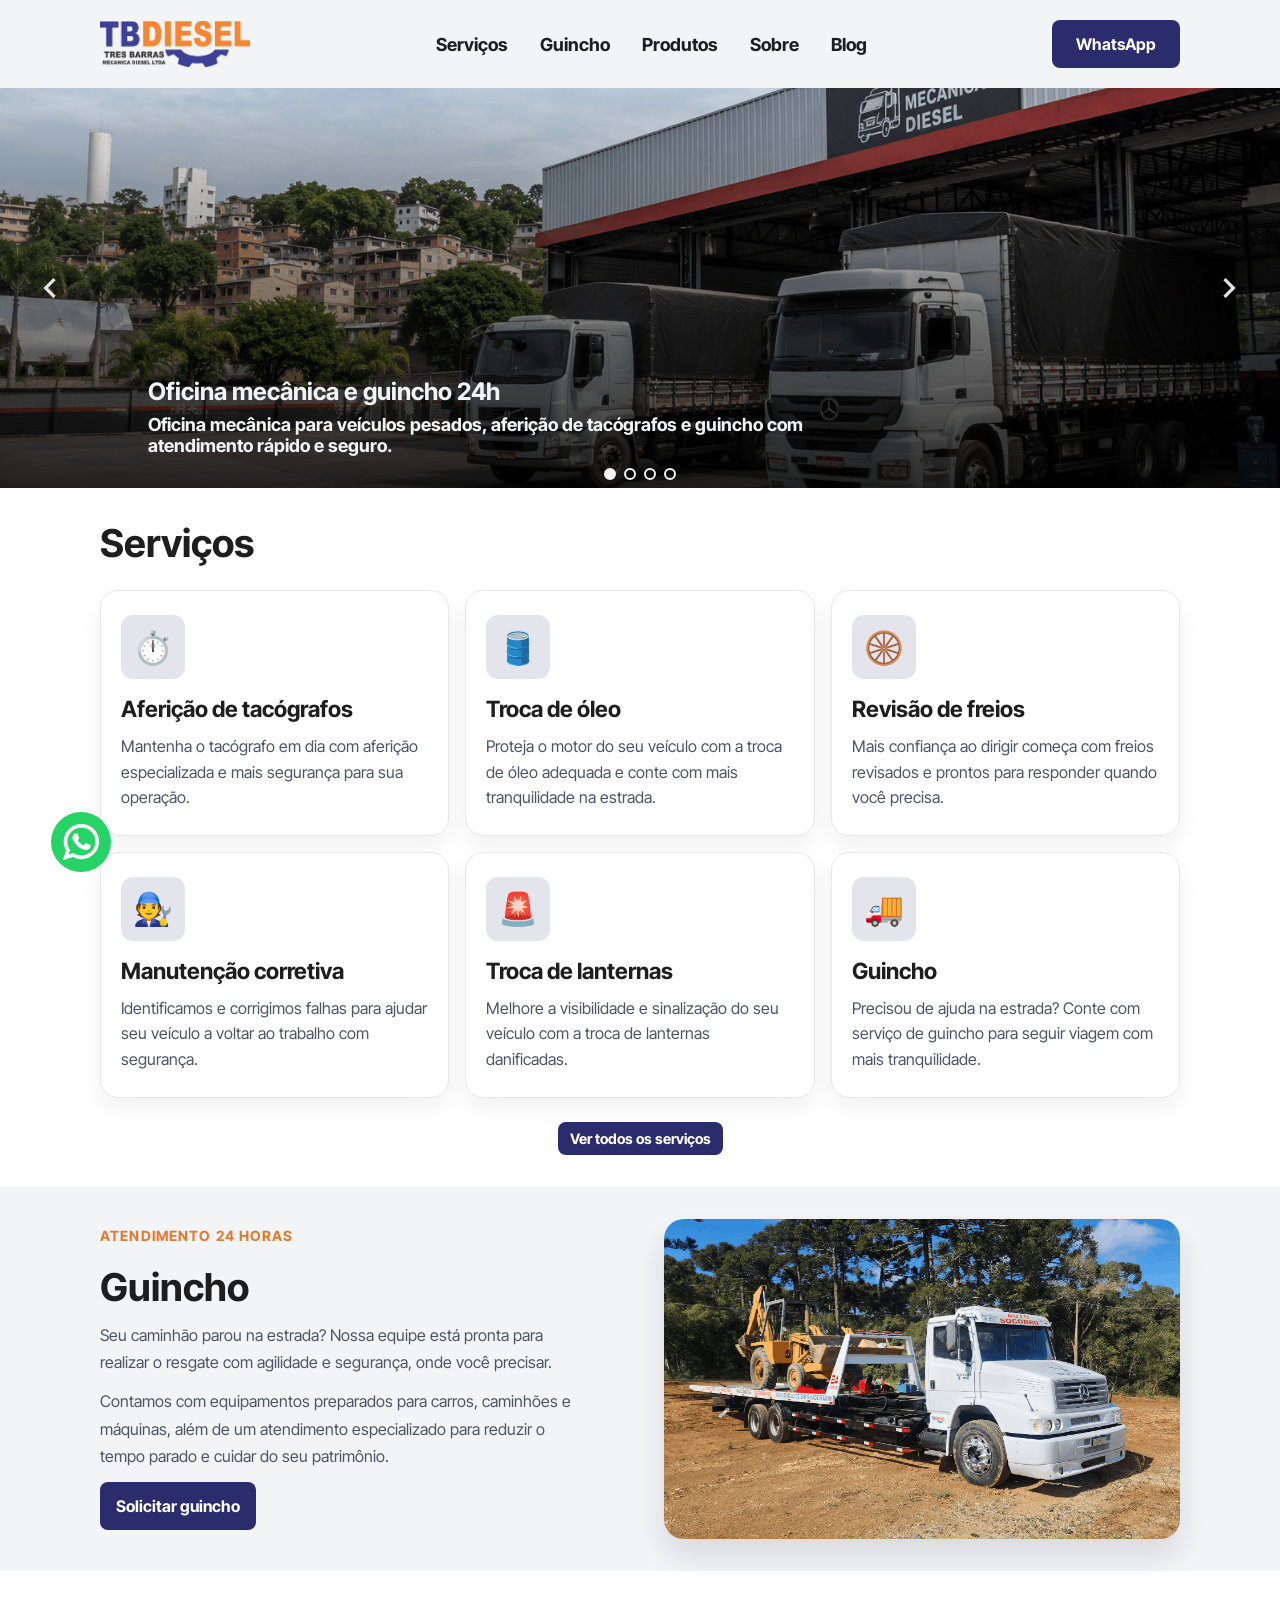
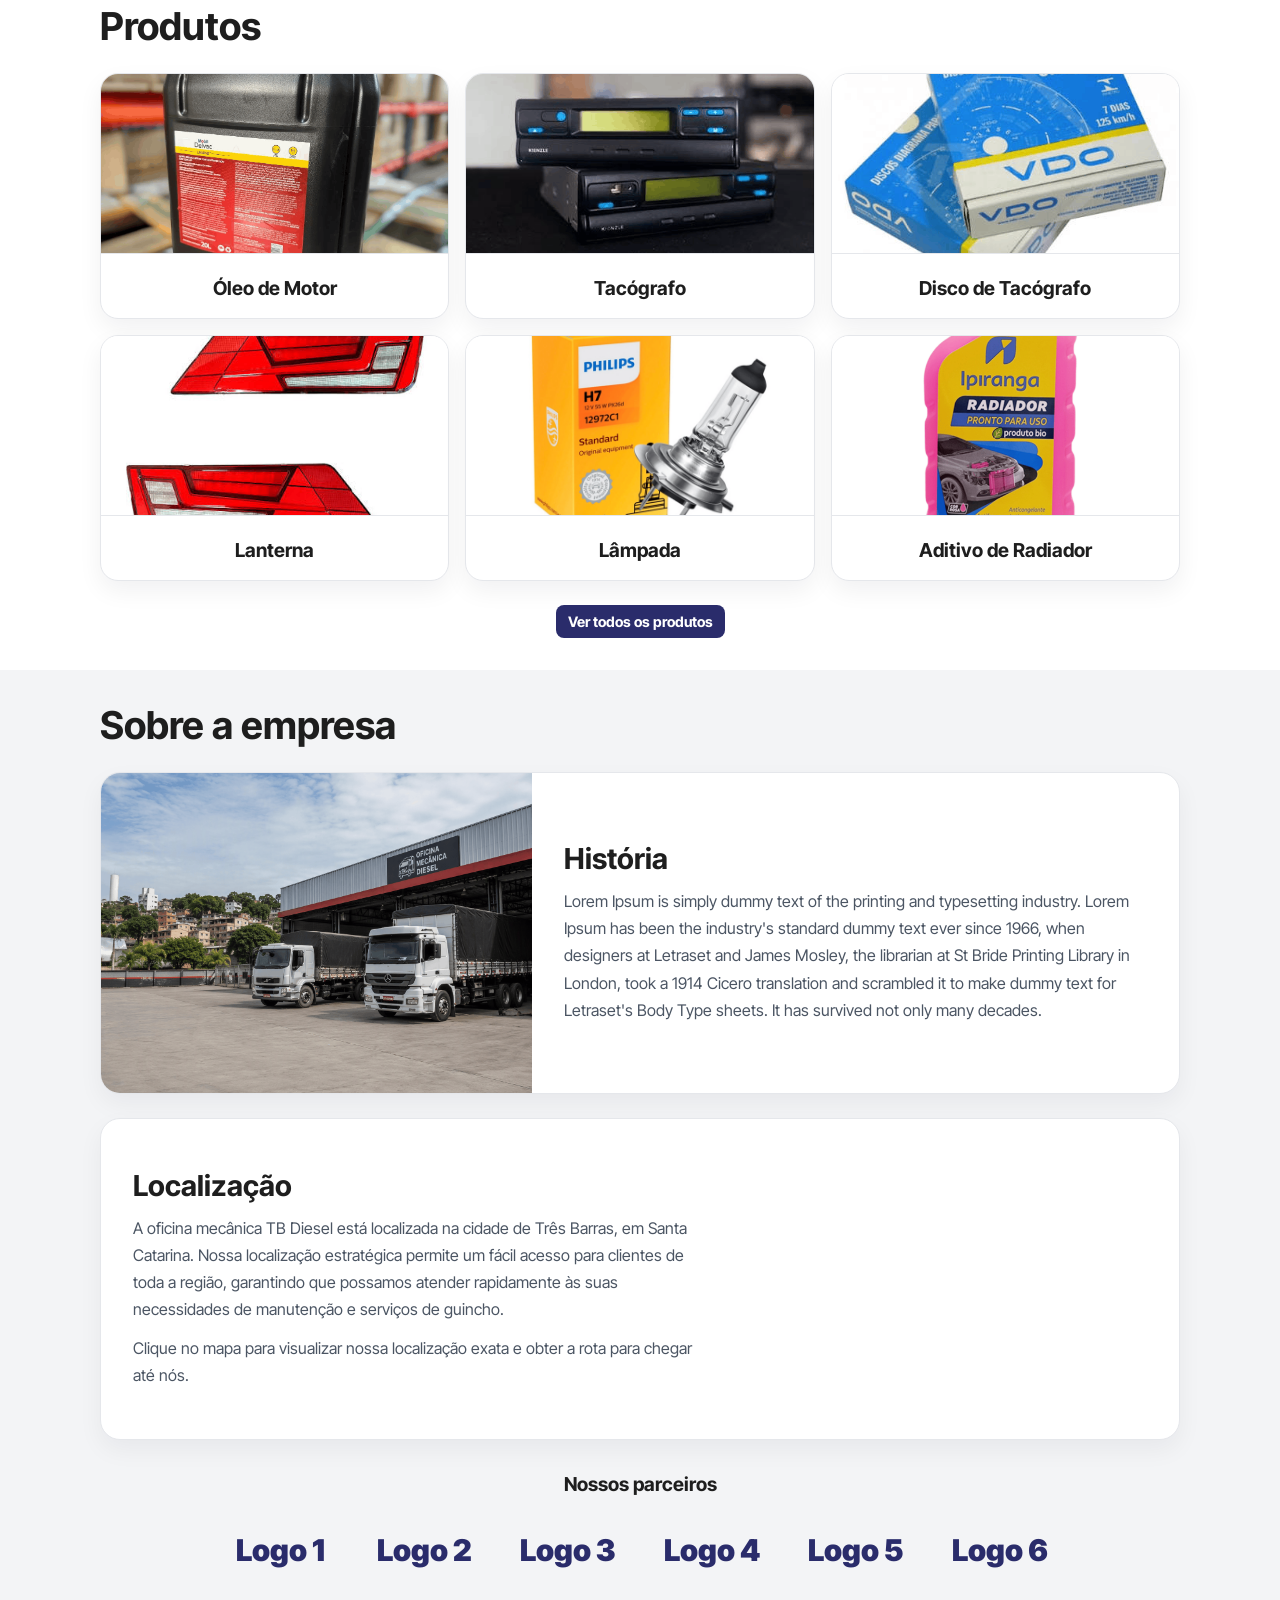
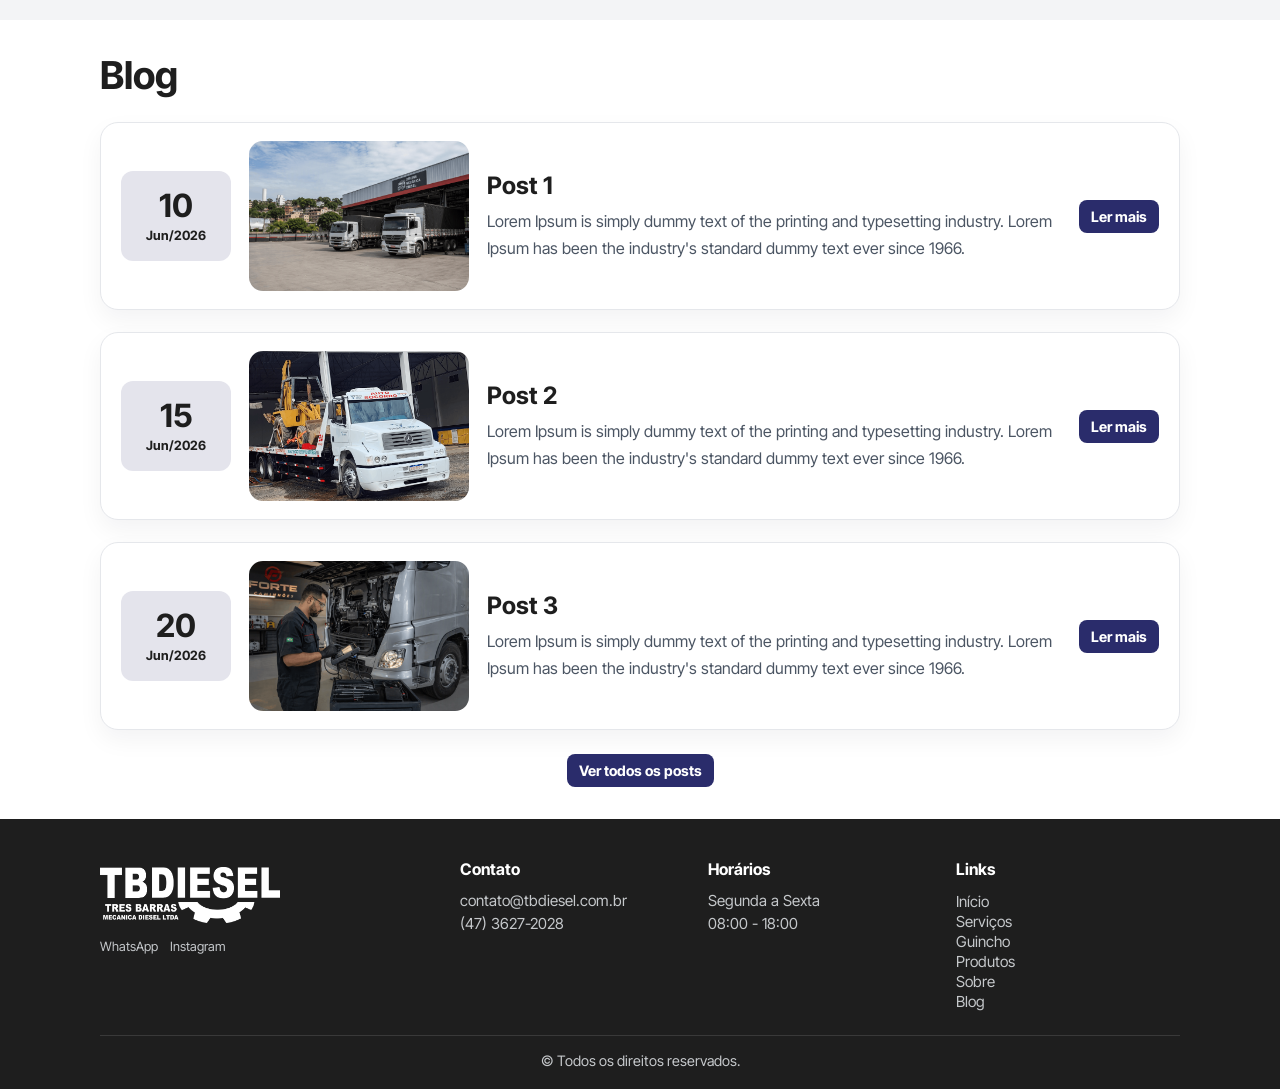
<file: index.html>
<!doctype html>
<html lang="pt-br">
  <head>
    <meta charset="UTF-8" />
    <meta name="viewport" content="width=device-width, initial-scale=1.0" />
    <link rel="stylesheet" href="global-style.css" />

    <title>TB Diesel - Oficina mecânica e guincho 24h</title>
  </head>

  <body>
    <header id="header">
      <div id="header-content">
        <div class="wrapper-logo">
          <a href="/">
            <img src="images/logo.png" alt="Logo TruckStar" />
          </a>
        </div>
        <button
          id="menu-icon"
          onclick="handleDisplayMenu()"
          aria-label="Abrir menu"
          aria-expanded="false"
          aria-controls="menu"
          type="button"
        >
          <img src="/images/menu.svg" alt="" />
        </button>
        <nav id="menu" aria-label="Menu principal">
          <a href="/services.html">Serviços</a>
          <a href="#tow-truck">Guincho</a>
          <a href="/products.html">Produtos</a>
          <a href="#about">Sobre</a>
          <a href="/blog.html">Blog</a>
        </nav>
        <a
          id="menu-whatsapp-btn"
          class="btn btn-primary"
          href="https://wa.me/554736272028?text=Olá%20TB%20Diesel!"
          >WhatsApp</a
        >
      </div>
    </header>

    <a
      id="whatsapp-btn"
      href="https://wa.me/554736272028?text=Olá%20TB%20Diesel!"
      target="_blank"
    >
      <img src="images/whatsapp-logo.png" alt="Logo WhatsApp" />
    </a>

    <section id="carousel" aria-label="Destaque principal">
      <input
        type="radio"
        name="carousel-radio"
        id="carousel-radio-1"
        class="carousel-radio"
        onchange="changeImageCarouselByMenu(this)"
        value="1"
      />
      <input
        type="radio"
        name="carousel-radio"
        id="carousel-radio-2"
        class="carousel-radio"
        onchange="changeImageCarouselByMenu(this)"
        value="2"
      />
      <input
        type="radio"
        name="carousel-radio"
        id="carousel-radio-3"
        class="carousel-radio"
        onchange="changeImageCarouselByMenu(this)"
        value="3"
      />
      <input
        type="radio"
        name="carousel-radio"
        id="carousel-radio-4"
        class="carousel-radio"
        onchange="changeImageCarouselByMenu(this)"
        value="4"
      />

      <div id="carousel-background">
        <div id="carousel-wrapper-image-1" class="carousel-wrapper-image">
          <img class="carousel-image" src="/images/carousel/1.png" alt="" />
        </div>

        <div id="carousel-wrapper-image-2" class="carousel-wrapper-image">
          <img class="carousel-image" src="/images/carousel/2.png" alt="" />
        </div>

        <div id="carousel-wrapper-image-3" class="carousel-wrapper-image">
          <img class="carousel-image" src="/images/carousel/3.png" alt="" />
        </div>

        <div id="carousel-wrapper-image-4" class="carousel-wrapper-image">
          <img class="carousel-image" src="/images/carousel/4.png" alt="" />
        </div>
      </div>

      <div id="carousel-content">
        <div id="carousel-wrapper-arrows">
          <button
            class="carousel-arrow-btn"
            onclick="changeImageCarouselByArrow('left')"
            aria-label="Imagem anterior"
            aria-controls="carousel"
          >
            <img src="/images/chevron-left.svg" alt="" />
          </button>

          <button
            class="carousel-arrow-btn"
            onclick="changeImageCarouselByArrow('right')"
            aria-label="Próxima imagem"
            aria-controls="carousel"
          >
            <img src="/images/chevron-right.svg" alt="" />
          </button>
        </div>

        <div id="carousel-text">
          <h1>Oficina mecânica e guincho 24h</h1>
          <h3>
            Oficina mecânica para veículos pesados, aferição de tacógrafos e
            guincho com atendimento rápido e seguro.
          </h3>
        </div>

        <div id="carousel-menu-navigation">
          <button
            type="button"
            id="carousel-navigation-btn-1"
            class="carousel-navigation-btn"
            data-slide="1"
            aria-label="Ir para o slide 1"
            onclick="changeImageCarouselByMenu({ value: 1 })"
          ></button>
          <button
            type="button"
            id="carousel-navigation-btn-2"
            class="carousel-navigation-btn"
            data-slide="2"
            aria-label="Ir para o slide 2"
            onclick="changeImageCarouselByMenu({ value: 2 })"
          ></button>
          <button
            type="button"
            id="carousel-navigation-btn-3"
            class="carousel-navigation-btn"
            data-slide="3"
            aria-label="Ir para o slide 3"
            onclick="changeImageCarouselByMenu({ value: 3 })"
          ></button>
          <button
            type="button"
            id="carousel-navigation-btn-4"
            class="carousel-navigation-btn"
            data-slide="4"
            aria-label="Ir para o slide 4"
            onclick="changeImageCarouselByMenu({ value: 4 })"
          ></button>
        </div>
      </div>
    </section>

    <main>
      <section id="services">
        <div id="services-content" class="content">
          <h1>Serviços</h1>
          <div class="service-grid">
            <article class="offer-card service-card">
              <div class="service-icon">⏱️</div>
              <h2>Aferição de tacógrafos</h2>

              <p>
                Mantenha o tacógrafo em dia com aferição especializada e mais
                segurança para sua operação.
              </p>
            </article>
            <article class="offer-card service-card">
              <div class="service-icon">🛢️</div>
              <h2>Troca de óleo</h2>
              <p>
                Proteja o motor do seu veículo com a troca de óleo adequada e
                conte com mais tranquilidade na estrada.
              </p>
            </article>
            <article class="offer-card service-card">
              <div class="service-icon">🛞</div>
              <h2>Revisão de freios</h2>
              <p>
                Mais confiança ao dirigir começa com freios revisados e prontos
                para responder quando você precisa.
              </p>
            </article>
            <article class="offer-card service-card">
              <div class="service-icon">🧑‍🔧</div>
              <h2>Manutenção corretiva</h2>
              <p>
                Identificamos e corrigimos falhas para ajudar seu veículo a
                voltar ao trabalho com segurança.
              </p>
            </article>
            <article class="offer-card service-card">
              <div class="service-icon">🚨</div>
              <h2>Troca de lanternas</h2>
              <p>
                Melhore a visibilidade e sinalização do seu veículo com a troca
                de lanternas danificadas.
              </p>
            </article>
            <article class="offer-card service-card">
              <div class="service-icon">🚚</div>
              <h2>Guincho</h2>
              <p>
                Precisou de ajuda na estrada? Conte com serviço de guincho para
                seguir viagem com mais tranquilidade.
              </p>
            </article>
          </div>
          <a href="/services.html" class="btn btn-second"
            >Ver todos os serviços</a
          >
        </div>
      </section>

      <section id="tow-truck" class="colored">
        <div id="tow-truck-content" class="content">
          <div class="tow-truck-text">
            <p class="section-eyebrow">Atendimento 24 horas</p>
            <h1>Guincho</h1>
            <p>
              Seu caminhão parou na estrada? Nossa equipe está pronta para
              realizar o resgate com agilidade e segurança, onde você precisar.
            </p>
            <p>
              Contamos com equipamentos preparados para carros, caminhões e
              máquinas, além de um atendimento especializado para reduzir o
              tempo parado e cuidar do seu patrimônio.
            </p>
            <a
              class="btn btn-primary"
              href="https://wa.me/554736272028?text=Olá%20TB%20Diesel!%20Preciso%20de%20um%20guincho."
              target="_blank"
              >Solicitar guincho</a
            >
          </div>
          <div class="tow-truck-image">
            <img
              src="/images/tow-truck.png"
              alt="Caminhão de guincho em atendimento"
            />
          </div>
        </div>
      </section>

      <section id="products">
        <div id="products-content" class="content">
          <h1>Produtos</h1>
          <div class="product-grid">
            <article class="offer-card product-card">
              <img
                class="product-image"
                src="/images/products/oleo-motor.png"
                alt="Produto 1"
              />
              <h2>Óleo de Motor</h2>
            </article>
            <article class="offer-card product-card">
              <img
                class="product-image"
                src="/images/products/tacografo.png"
                alt="Produto 2"
              />
              <h2>Tacógrafo</h2>
            </article>
            <article class="offer-card product-card">
              <img
                class="product-image"
                src="/images/products/disco-tacografo.png"
                alt="Produto 3"
              />
              <h2>Disco de Tacógrafo</h2>
            </article>

            <article class="offer-card product-card">
              <img
                class="product-image"
                src="/images/products/lanterna.png"
                alt="Produto 4"
              />
              <h2>Lanterna</h2>
            </article>
            <article class="offer-card product-card">
              <img
                class="product-image"
                src="/images/products/lampada.png"
                alt="Produto 5"
              />
              <h2>Lâmpada</h2>
            </article>
            <article class="offer-card product-card">
              <img
                class="product-image"
                src="/images/products/aditivo-radiador.png"
                alt="Produto 6"
              />
              <h2>Aditivo de Radiador</h2>
            </article>
          </div>
          <a href="/products.html" class="btn btn-second"
            >Ver todos os produtos</a
          >
        </div>
      </section>

      <section id="about" class="colored">
        <div id="about-content" class="content">
          <h1>Sobre a empresa</h1>
          <div class="about-grid">
            <div class="about-card">
              <article id="about-history">
                <div class="about-media">
                  <img
                    id="about-image"
                    src="/images/carousel/1.png"
                    alt="História da empresa"
                  />
                </div>
                <div class="about-text">
                  <h2>História</h2>
                  <p>
                    Lorem Ipsum is simply dummy text of the printing and
                    typesetting industry. Lorem Ipsum has been the industry's
                    standard dummy text ever since 1966, when designers at
                    Letraset and James Mosley, the librarian at St Bride
                    Printing Library in London, took a 1914 Cicero translation
                    and scrambled it to make dummy text for Letraset's Body Type
                    sheets. It has survived not only many decades.
                  </p>
                </div>
              </article>

              <article id="about-location">
                <div class="about-text">
                  <h2>Localização</h2>
                  <p>
                    A oficina mecânica TB Diesel está localizada na cidade de
                    Três Barras, em Santa Catarina. Nossa localização
                    estratégica permite um fácil acesso para clientes de toda a
                    região, garantindo que possamos atender rapidamente às suas
                    necessidades de manutenção e serviços de guincho.
                  </p>
                  <p>
                    Clique no mapa para visualizar nossa localização exata e
                    obter a rota para chegar até nós.
                  </p>
                </div>
                <div id="about-map" class="about-media">
                  <iframe
                    src="https://www.google.com/maps/embed?pb=!1m18!1m12!1m3!1d2204.378641089676!2d-50.301715904728475!3d-26.12889811537345!2m3!1f0!2f0!3f0!3m2!1i1024!2i768!4f13.1!3m3!1m2!1s0x94e70d1852f3da7d%3A0xcf97d4129759107!2sTB%20Diesel!5e1!3m2!1spt-BR!2sbr!4v1791331706987!5m2!1spt-BR!2sbr"
                    title="Mapa de localização da TB Diesel"
                    allowfullscreen=""
                    loading="lazy"
                    referrerpolicy="strict-origin-when-cross-origin"
                  ></iframe>
                </div>
              </article>

              <div id="about-partners">
                <h3>Nossos parceiros</h3>
                <div id="about-partners-grid">
                  <div class="partner-logo">Logo 1</div>
                  <div class="partner-logo">Logo 2</div>
                  <div class="partner-logo">Logo 3</div>
                  <div class="partner-logo">Logo 4</div>
                  <div class="partner-logo">Logo 5</div>
                  <div class="partner-logo">Logo 6</div>
                </div>
              </div>
            </div>
          </div>
        </div>
      </section>

      <section id="blog">
        <div class="content">
          <h1>Blog</h1>
          <div class="blog-grid">
            <article class="blog-card">
              <div class="blog-date">
                <time datetime="2026-06-10">
                  <span>10</span>
                  <span>Jun/2026</span>
                </time>
              </div>
              <img
                class="blog-image"
                src="/images/carousel/1.png"
                alt="Imagem do blog"
              />
              <div class="blog-text">
                <h2>Post 1</h2>
                <p>
                  Lorem Ipsum is simply dummy text of the printing and
                  typesetting industry. Lorem Ipsum has been the industry's
                  standard dummy text ever since 1966.
                </p>
              </div>
              <a href="/post.html" class="btn btn-second">Ler mais</a>
            </article>
            <article class="blog-card">
              <div class="blog-date">
                <time datetime="2026-06-15">
                  <span>15</span>
                  <span>Jun/2026</span>
                </time>
              </div>
              <img
                class="blog-image"
                src="/images/carousel/2.png"
                alt="Imagem do blog"
              />
              <div class="blog-text">
                <h2>Post 2</h2>
                <p>
                  Lorem Ipsum is simply dummy text of the printing and
                  typesetting industry. Lorem Ipsum has been the industry's
                  standard dummy text ever since 1966.
                </p>
              </div>
              <a href="/post.html" class="btn btn-second">Ler mais</a>
            </article>
            <article class="blog-card">
              <div class="blog-date">
                <time datetime="2026-06-20">
                  <span>20</span>
                  <span>Jun/2026</span>
                </time>
              </div>
              <img
                class="blog-image"
                src="/images/carousel/3.png"
                alt="Imagem do blog"
              />
              <div class="blog-text">
                <h2>Post 3</h2>
                <p>
                  Lorem Ipsum is simply dummy text of the printing and
                  typesetting industry. Lorem Ipsum has been the industry's
                  standard dummy text ever since 1966.
                </p>
              </div>
              <a href="/post.html" class="btn btn-second">Ler mais</a>
            </article>
          </div>
          <a href="/blog.html" class="btn btn-second">Ver todos os posts</a>
        </div>
      </section>
    </main>

    <footer id="footer">
      <div class="footer-content">
        <div class="footer-brand">
          <div class="wrapper-logo">
            <a href="/">
              <img src="/images/logo.png" alt="Logo TruckStar" />
            </a>
          </div>
          <div class="footer-social-links">
            <a
              href="https://wa.me/554736272028?text=Olá%20TB%20Diesel!"
              target="_blank"
              rel="noopener noreferrer"
              >WhatsApp</a
            >
            <a href="#">Instagram</a>
          </div>
        </div>

        <div class="footer-column">
          <h3>Contato</h3>
          <address class="footer-details">
            <a href="mailto:contato@tbdiesel.com.br">contato@tbdiesel.com.br</a>
            <a href="tel:36272028">(47) 3627-2028</a>
          </address>
        </div>

        <div class="footer-column">
          <h3>Horários</h3>
          <div class="footer-details">
            <p>Segunda a Sexta</p>
            <p>08:00 - 18:00</p>
          </div>
        </div>

        <div class="footer-column">
          <h3>Links</h3>
          <nav class="footer-details" aria-label="Links rápidos">
            <ul>
              <li><a href="/index.html">Início</a></li>
              <li><a href="/services.html">Serviços</a></li>
              <li><a href="#tow-truck">Guincho</a></li>
              <li><a href="/products.html">Produtos</a></li>
              <li><a href="#about">Sobre</a></li>
              <li><a href="/blog.html">Blog</a></li>
            </ul>
          </nav>
        </div>
      </div>

      <div class="footer-copy">
        <p>© Todos os direitos reservados.</p>
      </div>
    </footer>

    <script>
      // --------- HEADER ---------

      const header = document.getElementById("header");

      function updateHeaderHeight() {
        document.documentElement.style.setProperty(
          "--header-height",
          `${header.offsetHeight}px`,
        );
      }

      updateHeaderHeight();

      const headerObserver = new ResizeObserver(updateHeaderHeight);
      headerObserver.observe(header);

      // --------- MENU ---------

      const menu = document.getElementById("menu");
      const menuIcon = document.getElementById("menu-icon");

      function handleDisplayMenu() {
        const isOpen = menu.classList.toggle("menu-open");

        if (isOpen) {
          menuIcon.querySelector("img").src = "/images/close.svg";
          menuIcon.setAttribute("aria-label", "Fechar menu");
        } else {
          menuIcon.querySelector("img").src = "/images/menu.svg";
          menuIcon.setAttribute("aria-label", "Abrir menu");
        }

        menuIcon.setAttribute("aria-expanded", String(isOpen));
      }

      // --------- CAROUSEL ---------

      const carouselRadios = [
        document.getElementById("carousel-radio-1"),
        document.getElementById("carousel-radio-2"),
        document.getElementById("carousel-radio-3"),
        document.getElementById("carousel-radio-4"),
      ];

      let numberOfCarouselRadioChecked = 1;
      let intervalToChangeCarouselImage = null;

      function startCarouselInterval() {
        if (intervalToChangeCarouselImage != null) {
          clearInterval(intervalToChangeCarouselImage);
        }

        intervalToChangeCarouselImage = setInterval(
          changeImageCarouselByArrow,
          5000,
          "right",
        );
      }

      function setCarouselRadioChecked(number) {
        const totalSlides = carouselRadios.length;
        const normalizedNumber =
          ((((number - 1) % totalSlides) + totalSlides) % totalSlides) + 1;

        numberOfCarouselRadioChecked = normalizedNumber;

        carouselRadios.forEach((radio, index) => {
          radio.checked = index + 1 === normalizedNumber;
        });

        startCarouselInterval();
      }

      setCarouselRadioChecked(1);

      function changeImageCarouselByArrow(direction) {
        const totalSlides = carouselRadios.length;
        let number = numberOfCarouselRadioChecked;

        if (direction === "left") {
          number = ((number - 2 + totalSlides) % totalSlides) + 1;
        } else if (direction === "right") {
          number = (number % totalSlides) + 1;
        }

        setCarouselRadioChecked(number);
      }

      function changeImageCarouselByMenu(radio) {
        setCarouselRadioChecked(parseInt(radio.value, 10));
      }
    </script>
  </body>
</html>
</file>
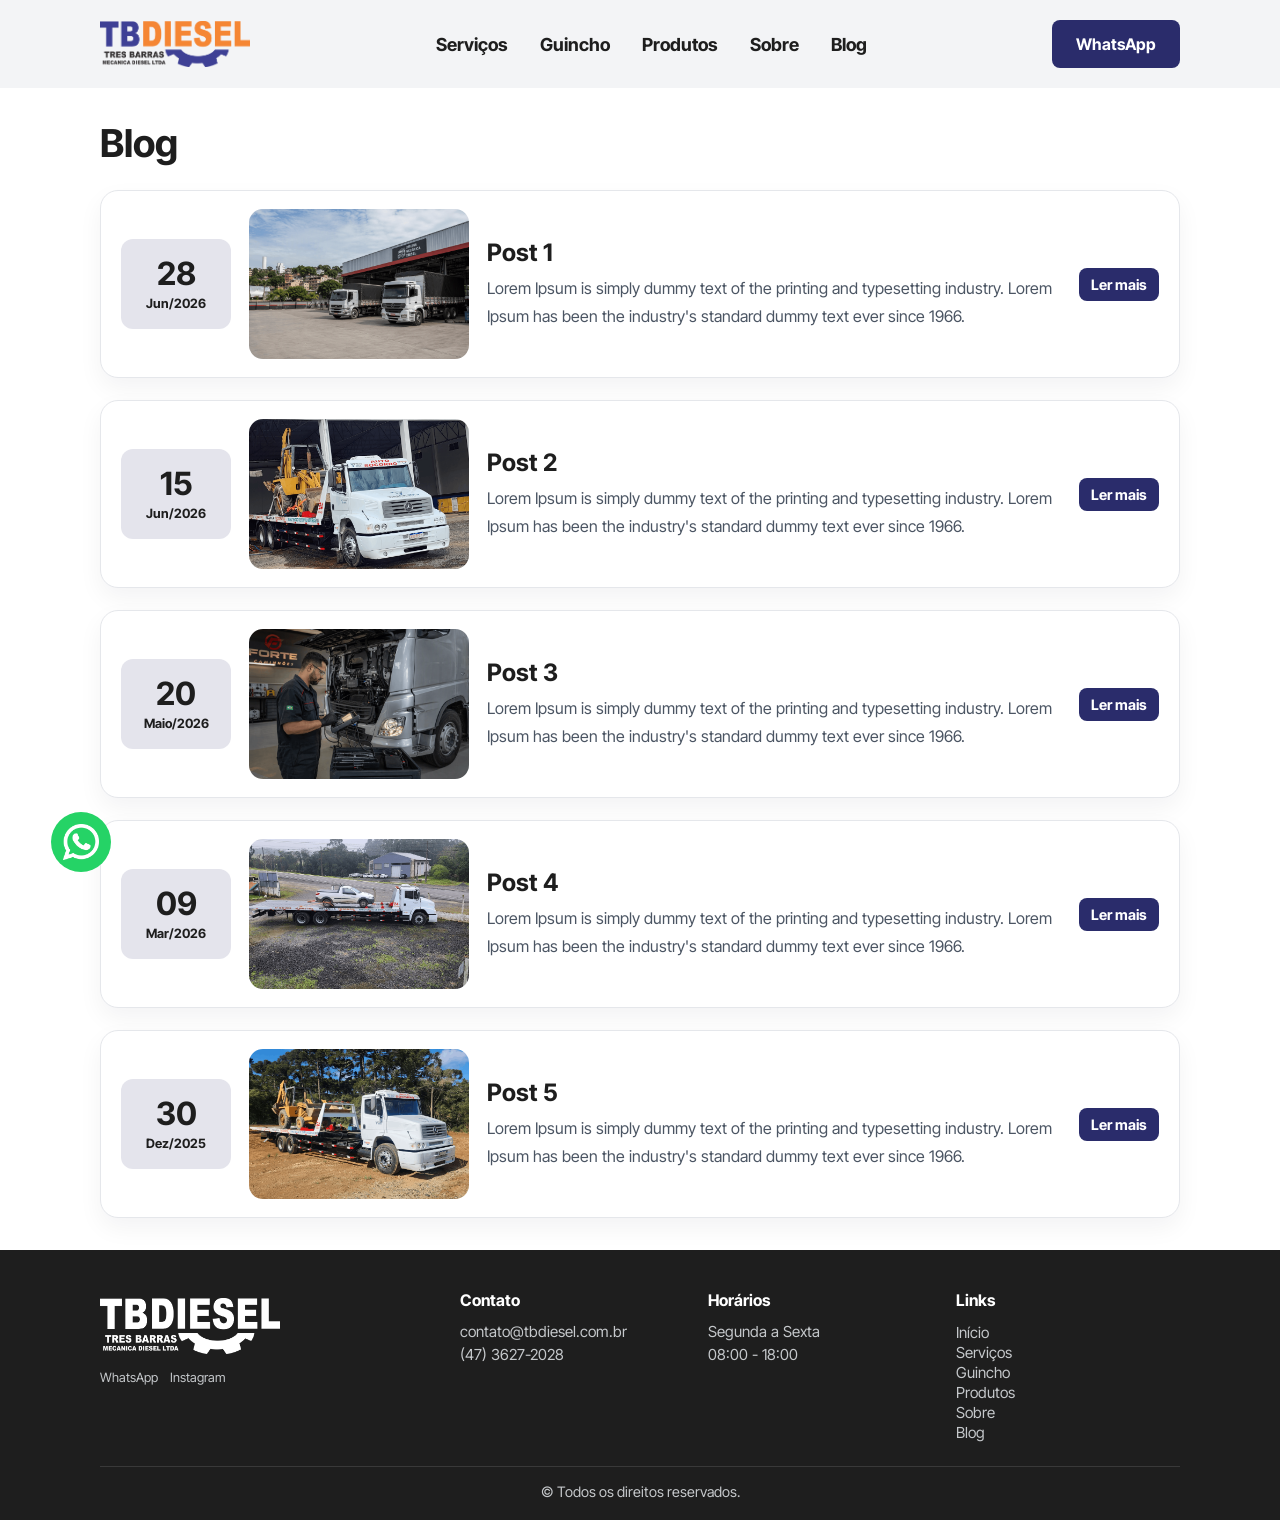
<file: blog.html>
<!doctype html>
<html lang="pt-br">
  <head>
    <meta charset="UTF-8" />
    <meta name="viewport" content="width=device-width, initial-scale=1.0" />
    <link rel="stylesheet" href="global-style.css" />

    <title>TB Diesel - Blog</title>
  </head>

  <body>
    <header id="header">
      <div id="header-content">
        <div class="wrapper-logo">
          <a href="/">
            <img src="images/logo.png" alt="Logo TruckStar" />
          </a>
        </div>
        <button
          id="menu-icon"
          onclick="handleDisplayMenu()"
          aria-label="Abrir menu"
          aria-expanded="false"
          aria-controls="menu"
          type="button"
        >
          <img src="/images/menu.svg" alt="" />
        </button>
        <nav id="menu" aria-label="Menu principal">
          <a href="/services.html">Serviços</a>
          <a href="/index.html#tow-truck">Guincho</a>
          <a href="/products.html">Produtos</a>
          <a href="/index.html#about">Sobre</a>
          <a href="/blog.html">Blog</a>
        </nav>
        <a id="menu-whatsapp-btn" class="btn btn-primary" href="#">WhatsApp</a>
      </div>
    </header>

    <a
      id="whatsapp-btn"
      href="https://wa.me/554736272028?text=Olá%20TB%20Diesel!"
      target="_blank"
    >
      <img src="images/whatsapp-logo.png" alt="Logo WhatsApp" />
    </a>

    <main>
      <section id="blog">
        <div class="content">
          <h1>Blog</h1>
          <div class="blog-grid">
            <article class="blog-card">
              <div class="blog-date">
                <time datetime="2026-06-10">
                  <span>28</span>
                  <span>Jun/2026</span>
                </time>
              </div>
              <img
                class="blog-image"
                src="/images/carousel/1.png"
                alt="Imagem do blog"
              />
              <div class="blog-text">
                <h2>Post 1</h2>
                <p>
                  Lorem Ipsum is simply dummy text of the printing and
                  typesetting industry. Lorem Ipsum has been the industry's
                  standard dummy text ever since 1966.
                </p>
              </div>
              <a href="/post.html" class="btn btn-second">Ler mais</a>
            </article>
            <article class="blog-card">
              <div class="blog-date">
                <time datetime="2026-06-15">
                  <span>15</span>
                  <span>Jun/2026</span>
                </time>
              </div>
              <img
                class="blog-image"
                src="/images/carousel/2.png"
                alt="Imagem do blog"
              />
              <div class="blog-text">
                <h2>Post 2</h2>
                <p>
                  Lorem Ipsum is simply dummy text of the printing and
                  typesetting industry. Lorem Ipsum has been the industry's
                  standard dummy text ever since 1966.
                </p>
              </div>
              <a href="/post.html" class="btn btn-second">Ler mais</a>
            </article>
            <article class="blog-card">
              <div class="blog-date">
                <time datetime="2026-06-20">
                  <span>20</span>
                  <span>Maio/2026</span>
                </time>
              </div>
              <img
                class="blog-image"
                src="/images/carousel/3.png"
                alt="Imagem do blog"
              />
              <div class="blog-text">
                <h2>Post 3</h2>
                <p>
                  Lorem Ipsum is simply dummy text of the printing and
                  typesetting industry. Lorem Ipsum has been the industry's
                  standard dummy text ever since 1966.
                </p>
              </div>
              <a href="/post.html" class="btn btn-second">Ler mais</a>
            </article>

            <article class="blog-card">
              <div class="blog-date">
                <time datetime="2026-06-20">
                  <span>09</span>
                  <span>Mar/2026</span>
                </time>
              </div>
              <img
                class="blog-image"
                src="/images/carousel/4.png"
                alt="Imagem do blog"
              />
              <div class="blog-text">
                <h2>Post 4</h2>
                <p>
                  Lorem Ipsum is simply dummy text of the printing and
                  typesetting industry. Lorem Ipsum has been the industry's
                  standard dummy text ever since 1966.
                </p>
              </div>
              <a href="/post.html" class="btn btn-second">Ler mais</a>
            </article>

            <article class="blog-card">
              <div class="blog-date">
                <time datetime="2026-06-20">
                  <span>30</span>
                  <span>Dez/2025</span>
                </time>
              </div>
              <img
                class="blog-image"
                src="/images/tow-truck.png"
                alt="Imagem do blog"
              />
              <div class="blog-text">
                <h2>Post 5</h2>
                <p>
                  Lorem Ipsum is simply dummy text of the printing and
                  typesetting industry. Lorem Ipsum has been the industry's
                  standard dummy text ever since 1966.
                </p>
              </div>
              <a href="/post.html" class="btn btn-second">Ler mais</a>
            </article>
          </div>
        </div>
      </section>
    </main>

    <footer id="footer">
      <div class="footer-content">
        <div class="footer-brand">
          <div class="wrapper-logo">
            <a href="/">
              <img src="/images/logo.png" alt="Logo TruckStar" />
            </a>
          </div>
          <div class="footer-social-links">
            <a
              href="https://wa.me/554736272028?text=Olá%20TB%20Diesel!"
              target="_blank"
              rel="noopener noreferrer"
              >WhatsApp</a
            >
            <a href="#">Instagram</a>
          </div>
        </div>

        <div class="footer-column">
          <h3>Contato</h3>
          <address class="footer-details">
            <a href="mailto:contato@tbdiesel.com.br">contato@tbdiesel.com.br</a>
            <a href="tel:36272028">(47) 3627-2028</a>
          </address>
        </div>

        <div class="footer-column">
          <h3>Horários</h3>
          <div class="footer-details">
            <p>Segunda a Sexta</p>
            <p>08:00 - 18:00</p>
          </div>
        </div>

        <div class="footer-column">
          <h3>Links</h3>
          <nav class="footer-details" aria-label="Links rápidos">
            <ul>
              <li><a href="/index.html">Início</a></li>
              <li><a href="/services.html">Serviços</a></li>
              <li><a href="/index.html#tow-truck">Guincho</a></li>
              <li><a href="/products.html">Produtos</a></li>
              <li><a href="/index.html#about">Sobre</a></li>
              <li><a href="/blog.html">Blog</a></li>
            </ul>
          </nav>
        </div>
      </div>

      <div class="footer-copy">
        <p>© Todos os direitos reservados.</p>
      </div>
    </footer>

    <script>
      // --------- HEADER ---------

      const header = document.getElementById("header");

      function updateHeaderHeight() {
        document.documentElement.style.setProperty(
          "--header-height",
          `${header.offsetHeight}px`,
        );
      }

      updateHeaderHeight();

      const headerObserver = new ResizeObserver(updateHeaderHeight);
      headerObserver.observe(header);

      // --------- MENU ---------

      const menu = document.getElementById("menu");
      const menuIcon = document.getElementById("menu-icon");

      function handleDisplayMenu() {
        const isOpen = menu.classList.toggle("menu-open");

        if (isOpen) {
          menuIcon.querySelector("img").src = "/images/close.svg";
          menuIcon.setAttribute("aria-label", "Fechar menu");
        } else {
          menuIcon.querySelector("img").src = "/images/menu.svg";
          menuIcon.setAttribute("aria-label", "Abrir menu");
        }

        menuIcon.setAttribute("aria-expanded", String(isOpen));
      }
    </script>
  </body>
</html>
</file>
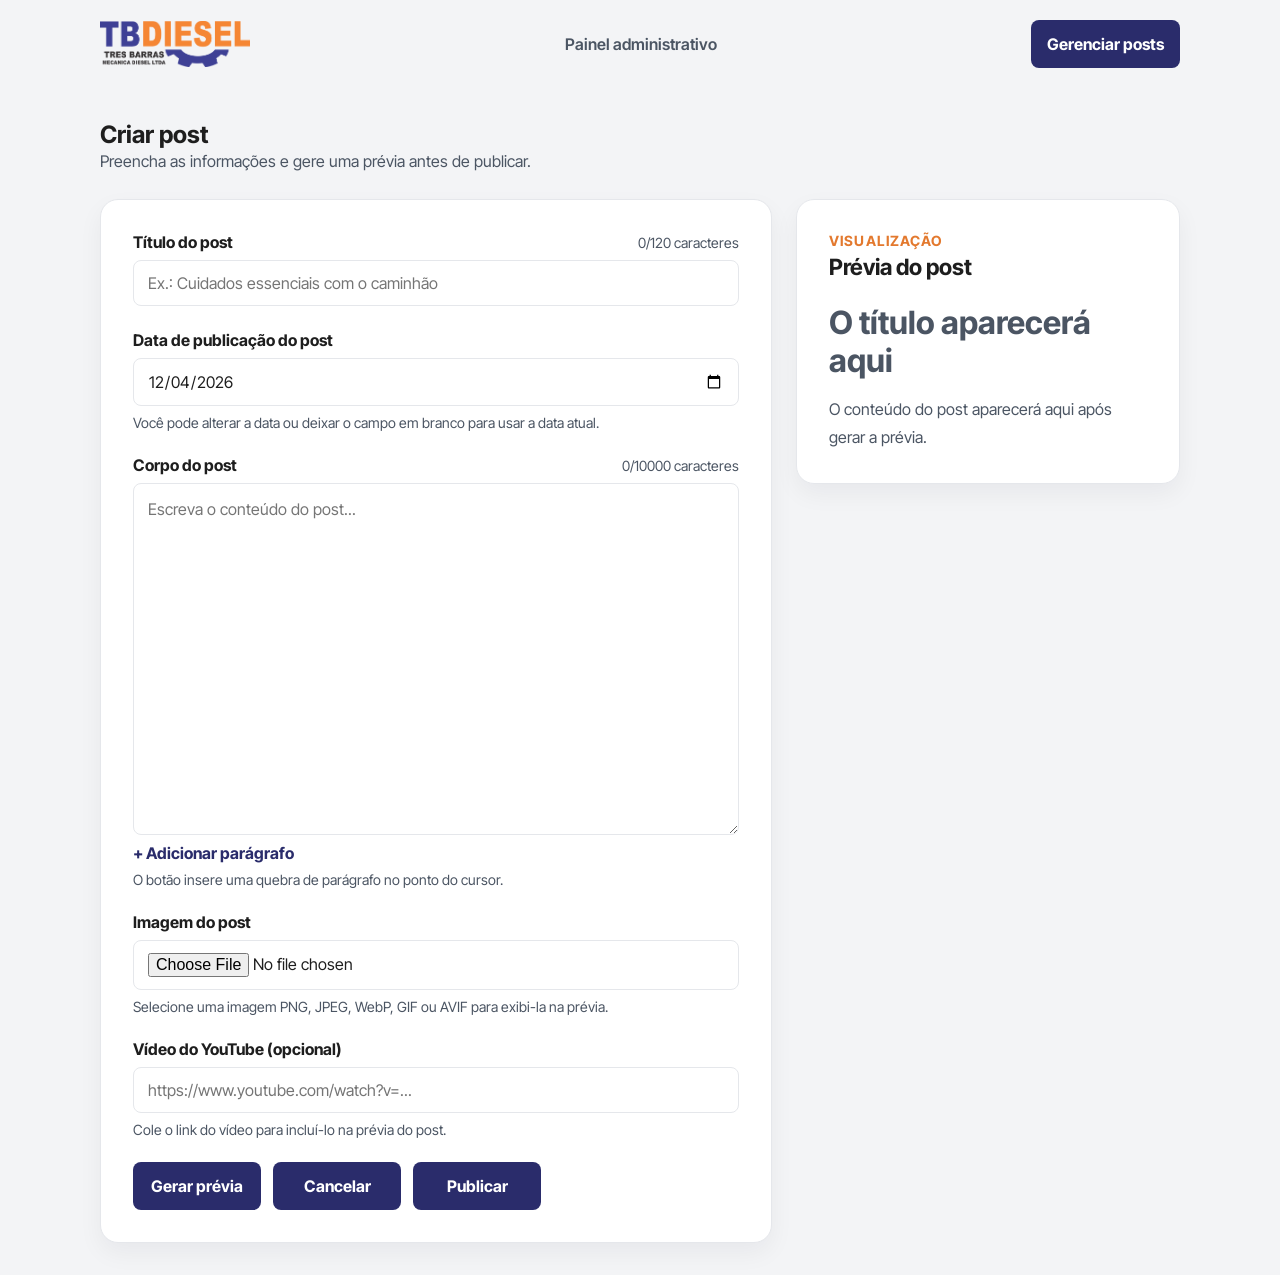
<file: create-post.html>
<!doctype html>
<html lang="pt-br">
  <head>
    <meta charset="UTF-8" />
    <meta name="viewport" content="width=device-width, initial-scale=1.0" />
    <link rel="stylesheet" href="global-style.css" />
    <link rel="stylesheet" href="admin-pages.css" />
    <link rel="stylesheet" href="create-post.css" />
    <title>TB Diesel | Criar post</title>
  </head>
  <body>
    <header id="header">
      <div id="header-content">
        <a class="wrapper-logo" href="/blog.html" aria-label="Voltar ao blog">
          <img src="images/logo.png" alt="Logo TruckStar" />
        </a>
        <span class="admin-label">Painel administrativo</span>
        <a class="btn btn-primary" href="manage-posts.html">
          Gerenciar posts
        </a>
      </div>
    </header>

    <main>
      <section id="create-post">
        <div class="content">
          <div class="create-post-heading">
            <h1 id="form-heading">Criar post</h1>
            <p>Preencha as informações e gere uma prévia antes de publicar.</p>
          </div>

          <div class="create-post-layout">
            <form id="post-form" class="create-post-card">
              <div class="form-field">
                <div class="field-heading">
                  <label for="post-title">Título do post</label>
                  <span id="title-count" class="character-count"
                    >0/120 caracteres</span
                  >
                </div>
                <input
                  id="post-title"
                  name="title"
                  type="text"
                  maxlength="120"
                  placeholder="Ex.: Cuidados essenciais com o caminhão"
                  required
                />
              </div>

              <div class="form-field">
                <label for="post-date">Data de publicação do post</label>
                <input id="post-date" name="date" type="date" />
                <small
                  >Você pode alterar a data ou deixar o campo em branco para
                  usar a data atual.</small
                >
              </div>

              <div class="form-field">
                <div class="field-heading">
                  <label for="post-body">Corpo do post</label>
                  <span id="body-count" class="character-count"
                    >0/10000 caracteres</span
                  >
                </div>
                <textarea
                  id="post-body"
                  name="body"
                  maxlength="10000"
                  rows="12"
                  placeholder="Escreva o conteúdo do post..."
                  required
                ></textarea>
                <button id="add-paragraph" class="text-button" type="button">
                  + Adicionar parágrafo
                </button>
                <small
                  >O botão insere uma quebra de parágrafo no ponto do
                  cursor.</small
                >
              </div>

              <div class="form-field">
                <label for="post-image">Imagem do post</label>
                <input
                  id="post-image"
                  name="image"
                  type="file"
                  accept="image/png,image/jpeg,image/webp,image/gif,image/avif"
                  aria-describedby="image-help"
                  required
                />
                <small id="image-help"
                  >Selecione uma imagem PNG, JPEG, WebP, GIF ou AVIF para
                  exibi-la na prévia.</small
                >
              </div>

              <div class="form-field">
                <label for="youtube-url">Vídeo do YouTube (opcional)</label>
                <input
                  id="youtube-url"
                  name="youtubeUrl"
                  type="url"
                  inputmode="url"
                  placeholder="https://www.youtube.com/watch?v=..."
                  aria-describedby="youtube-help"
                />
                <small id="youtube-help"
                  >Cole o link do vídeo para incluí-lo na prévia do post.</small
                >
              </div>

              <div class="form-actions">
                <button
                  id="preview-button"
                  class="btn btn-primary"
                  type="button"
                >
                  Gerar prévia
                </button>
                <button
                  id="cancel-button"
                  class="btn btn-primary"
                  type="button"
                >
                  Cancelar
                </button>
                <button id="submit-button" class="btn btn-primary">
                  Publicar
                </button>
              </div>
            </form>

            <aside class="preview-panel" aria-labelledby="preview-heading">
              <div class="preview-panel-heading">
                <p class="section-eyebrow">Visualização</p>
                <h2 id="preview-heading">Prévia do post</h2>
              </div>
              <article
                id="post-preview"
                class="post-preview"
                aria-live="polite"
              >
                <h3 id="preview-title" class="preview-placeholder">
                  O título aparecerá aqui
                </h3>
                <img id="preview-image" class="preview-image" alt="" hidden />
                <div id="preview-body" class="preview-body">
                  <p class="preview-placeholder">
                    O conteúdo do post aparecerá aqui após gerar a prévia.
                  </p>
                </div>
                <div id="preview-video" class="preview-video" hidden></div>
                <p id="preview-date" class="preview-date" hidden>
                  Publicado em
                  <time id="preview-date-value"></time>
                </p>
              </article>
            </aside>
          </div>
        </div>
      </section>
    </main>

    <script>
      const header = document.getElementById("header");

      function updateHeaderHeight() {
        document.documentElement.style.setProperty(
          "--header-height",
          `${header.offsetHeight}px`,
        );
      }

      updateHeaderHeight();
      new ResizeObserver(updateHeaderHeight).observe(header);

      const form = document.getElementById("post-form");
      const titleInput = document.getElementById("post-title");
      const dateInput = document.getElementById("post-date");
      const bodyInput = document.getElementById("post-body");
      const imageInput = document.getElementById("post-image");
      const youtubeInput = document.getElementById("youtube-url");
      const titleCount = document.getElementById("title-count");
      const bodyCount = document.getElementById("body-count");
      const maximumBodyLength = Number(bodyInput.maxLength);
      let previewImageUrl = "";
      let existingImageUrl = "";

      const editingPost =
        new URLSearchParams(window.location.search).get("mode") === "edit"
          ? JSON.parse(
              sessionStorage.getItem("truckstar-post-to-edit") || "null",
            )
          : null;

      if (editingPost) {
        document.getElementById("form-heading").textContent = "Editar post";
        document.title = "TB Diesel | Editar post";
        document.getElementById("submit-button").textContent =
          "Salvar alterações";
        titleInput.value = editingPost.title;
        dateInput.value = editingPost.date;
        bodyInput.value = editingPost.body;
        youtubeInput.value = editingPost.youtubeUrl || "";
        existingImageUrl = editingPost.image || "";
        imageInput.required = !existingImageUrl;
      }

      function getToday() {
        const now = new Date();
        const localDate = new Date(
          now.getTime() - now.getTimezoneOffset() * 60000,
        );
        return localDate.toISOString().slice(0, 10);
      }

      function validateRequiredContent() {
        titleInput.setCustomValidity(
          titleInput.value.trim() ? "" : "Informe o título do post.",
        );
        bodyInput.setCustomValidity(
          bodyInput.value.trim() ? "" : "Informe o conteúdo do post.",
        );
      }

      function updateCharacterCounts() {
        titleCount.textContent = `${titleInput.value.length}/${titleInput.maxLength} caracteres`;
        bodyCount.textContent = `${bodyInput.value.length}/${maximumBodyLength} caracteres`;
      }

      function extractYouTubeId(value) {
        if (!value) return "";

        let url;
        try {
          url = new URL(value);
        } catch {
          return null;
        }

        const hostname = url.hostname.toLowerCase();
        const isYouTube =
          hostname === "youtu.be" ||
          hostname === "youtube.com" ||
          hostname.endsWith(".youtube.com");

        if (!isYouTube || url.protocol !== "https:") return null;

        const segments = url.pathname.split("/").filter(Boolean);
        const videoId =
          hostname === "youtu.be"
            ? segments[0]
            : url.searchParams.get("v") ||
              (["embed", "shorts", "live"].includes(segments[0])
                ? segments[1]
                : "");

        return /^[\w-]{11}$/.test(videoId || "") ? videoId : null;
      }

      function renderPreview() {
        validateRequiredContent();
        if (!form.reportValidity()) return;

        const imageFile = imageInput.files[0];
        const supportedImageTypes = [
          "image/png",
          "image/jpeg",
          "image/webp",
          "image/gif",
          "image/avif",
        ];
        imageInput.setCustomValidity(
          imageFile && !supportedImageTypes.includes(imageFile.type)
            ? "Selecione uma imagem PNG, JPEG, WebP, GIF ou AVIF."
            : "",
        );
        if (!imageInput.reportValidity()) return;

        const videoId = extractYouTubeId(youtubeInput.value.trim());
        youtubeInput.setCustomValidity(
          videoId === null ? "Informe um link válido de vídeo do YouTube." : "",
        );
        if (!youtubeInput.reportValidity()) return;

        const postDate = dateInput.value || getToday();
        dateInput.value = postDate;

        const previewTitle = document.getElementById("preview-title");
        previewTitle.textContent = titleInput.value.trim();
        previewTitle.classList.remove("preview-placeholder");

        const previewImage = document.getElementById("preview-image");
        if (previewImageUrl.startsWith("blob:")) {
          URL.revokeObjectURL(previewImageUrl);
        }
        previewImageUrl = imageFile
          ? URL.createObjectURL(imageFile)
          : existingImageUrl;
        previewImage.hidden = !previewImageUrl;
        previewImage.alt = previewImageUrl
          ? `Imagem do post: ${titleInput.value.trim()}`
          : "";
        previewImage.removeAttribute("src");
        if (previewImageUrl) previewImage.src = previewImageUrl;

        const previewDate = document.getElementById("preview-date-value");
        const parsedDate = new Date(`${postDate}T00:00:00`);
        previewDate.dateTime = postDate;
        previewDate.textContent = new Intl.DateTimeFormat("pt-BR", {
          dateStyle: "long",
        }).format(parsedDate);
        document.getElementById("preview-date").hidden = false;

        const previewBody = document.getElementById("preview-body");
        previewBody.replaceChildren();
        bodyInput.value
          .split(/\n\s*\n/)
          .map((paragraph) => paragraph.trim())
          .filter(Boolean)
          .forEach((paragraph) => {
            const element = document.createElement("p");
            element.textContent = paragraph;
            previewBody.append(element);
          });

        const previewVideo = document.getElementById("preview-video");
        previewVideo.replaceChildren();
        previewVideo.hidden = !videoId;
        if (videoId) {
          const iframe = document.createElement("iframe");
          iframe.src = `https://www.youtube-nocookie.com/embed/${videoId}`;
          iframe.title = `Vídeo do YouTube: ${titleInput.value.trim()}`;
          iframe.loading = "lazy";
          iframe.allow =
            "accelerometer; autoplay; clipboard-write; encrypted-media; gyroscope; picture-in-picture; web-share";
          iframe.allowFullscreen = true;
          previewVideo.append(iframe);
        }
      }

      document.getElementById("add-paragraph").addEventListener("click", () => {
        const start = bodyInput.selectionStart;
        const end = bodyInput.selectionEnd;
        const updatedLength = bodyInput.value.length - (end - start) + 2;
        if (updatedLength > maximumBodyLength) {
          bodyInput.setCustomValidity(
            "O corpo atingiu o limite máximo de caracteres.",
          );
          bodyInput.reportValidity();
          bodyInput.focus();
          return;
        }

        bodyInput.setRangeText("\n\n", start, end, "end");
        bodyInput.dispatchEvent(new Event("input", { bubbles: true }));
        bodyInput.focus();
      });

      titleInput.addEventListener("input", updateCharacterCounts);
      bodyInput.addEventListener("input", updateCharacterCounts);
      titleInput.addEventListener("input", validateRequiredContent);
      bodyInput.addEventListener("input", validateRequiredContent);
      youtubeInput.addEventListener("input", () => {
        youtubeInput.setCustomValidity("");
      });
      imageInput.addEventListener("change", () => {
        imageInput.setCustomValidity("");
      });
      document
        .getElementById("preview-button")
        .addEventListener("click", renderPreview);

      document.getElementById("cancel-button").addEventListener("click", () => {
        form.reset();
        dateInput.value = getToday();
        titleInput.setCustomValidity("");
        bodyInput.setCustomValidity("");
        imageInput.setCustomValidity("");
        youtubeInput.setCustomValidity("");

        if (previewImageUrl.startsWith("blob:")) {
          URL.revokeObjectURL(previewImageUrl);
        }
        previewImageUrl = "";
        existingImageUrl = "";
        imageInput.required = true;
        document.getElementById("form-heading").textContent = "Criar post";
        document.title = "TB Diesel | Criar post";
        document.getElementById("submit-button").textContent = "Publicar";

        const previewTitle = document.getElementById("preview-title");
        previewTitle.textContent = "O título aparecerá aqui";
        previewTitle.classList.add("preview-placeholder");

        const previewImage = document.getElementById("preview-image");
        previewImage.removeAttribute("src");
        previewImage.alt = "";
        previewImage.hidden = true;

        const previewDate = document.getElementById("preview-date-value");
        previewDate.removeAttribute("datetime");
        previewDate.textContent = "";
        document.getElementById("preview-date").hidden = true;

        const previewBody = document.getElementById("preview-body");
        const placeholder = document.createElement("p");
        placeholder.className = "preview-placeholder";
        placeholder.textContent =
          "O conteúdo do post aparecerá aqui após gerar a prévia.";
        previewBody.replaceChildren(placeholder);

        const previewVideo = document.getElementById("preview-video");
        previewVideo.replaceChildren();
        previewVideo.hidden = true;

        updateCharacterCounts();
      });

      form.addEventListener("submit", (event) => {
        event.preventDefault();
      });

      if (!editingPost) dateInput.value = getToday();
      updateCharacterCounts();
      if (editingPost) renderPreview();
    </script>
  </body>
</html>
</file>
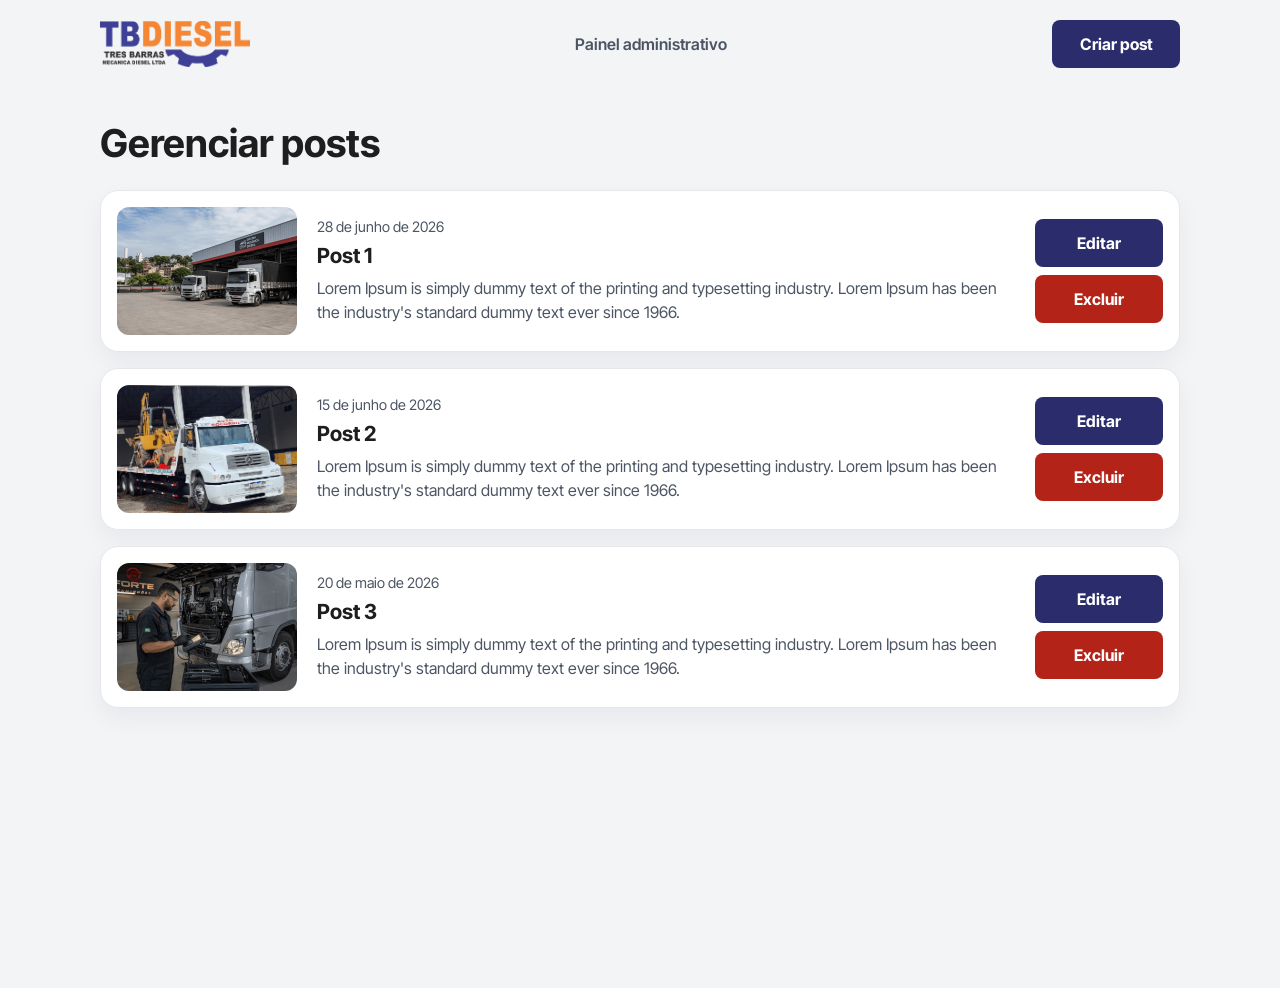
<file: manage-posts.html>
<!doctype html>
<html lang="pt-br">
  <head>
    <meta charset="UTF-8" />
    <meta name="viewport" content="width=device-width, initial-scale=1.0" />
    <link rel="stylesheet" href="global-style.css" />
    <link rel="stylesheet" href="admin-pages.css" />
    <link rel="stylesheet" href="manage-posts.css" />
    <title>TB Diesel | Gerenciar posts</title>
  </head>
  <body>
    <header id="header">
      <div id="header-content">
        <a class="wrapper-logo" href="blog.html" aria-label="Voltar ao blog">
          <img src="images/logo.png" alt="Logo TruckStar" />
        </a>
        <span class="admin-label">Painel administrativo</span>
        <a class="btn btn-primary" href="create-post.html"> Criar post </a>
      </div>
    </header>

    <main>
      <section id="manage-posts">
        <div class="content">
          <h1>Gerenciar posts</h1>
          <div id="posts-list" class="manage-posts-list">
            <article class="manage-post-card">
              <img
                class="manage-post-image"
                src="images/carousel/1.png"
                alt=""
              />
              <div class="manage-post-details">
                <time class="manage-post-date" datetime="2026-06-28">
                  28 de junho de 2026
                </time>
                <h2>Post 1</h2>
                <p>
                  Lorem Ipsum is simply dummy text of the printing and
                  typesetting industry. Lorem Ipsum has been the industry's
                  standard dummy text ever since 1966.
                </p>
              </div>
              <div class="manage-post-actions">
                <button
                  class="btn btn-primary"
                  type="button"
                  title="Ação disponível após a integração com o PHP."
                >
                  Editar
                </button>
                <button
                  class="btn btn-primary btn-delete-post"
                  type="button"
                  title="Ação disponível após a integração com o PHP."
                >
                  Excluir
                </button>
              </div>
            </article>

            <article class="manage-post-card">
              <img
                class="manage-post-image"
                src="images/carousel/2.png"
                alt=""
              />
              <div class="manage-post-details">
                <time class="manage-post-date" datetime="2026-06-15">
                  15 de junho de 2026
                </time>
                <h2>Post 2</h2>
                <p>
                  Lorem Ipsum is simply dummy text of the printing and
                  typesetting industry. Lorem Ipsum has been the industry's
                  standard dummy text ever since 1966.
                </p>
              </div>
              <div class="manage-post-actions">
                <button
                  class="btn btn-primary"
                  type="button"
                  title="Ação disponível após a integração com o PHP."
                >
                  Editar
                </button>
                <button
                  class="btn btn-primary btn-delete-post"
                  type="button"
                  title="Ação disponível após a integração com o PHP."
                >
                  Excluir
                </button>
              </div>
            </article>

            <article class="manage-post-card">
              <img
                class="manage-post-image"
                src="images/carousel/3.png"
                alt=""
              />
              <div class="manage-post-details">
                <time class="manage-post-date" datetime="2026-05-20">
                  20 de maio de 2026
                </time>
                <h2>Post 3</h2>
                <p>
                  Lorem Ipsum is simply dummy text of the printing and
                  typesetting industry. Lorem Ipsum has been the industry's
                  standard dummy text ever since 1966.
                </p>
              </div>
              <div class="manage-post-actions">
                <button
                  class="btn btn-primary"
                  type="button"
                  title="Ação disponível após a integração com o PHP."
                >
                  Editar
                </button>
                <button
                  class="btn btn-primary btn-delete-post"
                  type="button"
                  title="Ação disponível após a integração com o PHP."
                >
                  Excluir
                </button>
              </div>
            </article>
          </div>
          <p id="empty-list" class="empty-list" hidden>
            Não há posts para exibir.
          </p>
        </div>
      </section>
    </main>
  </body>
</html>
</file>
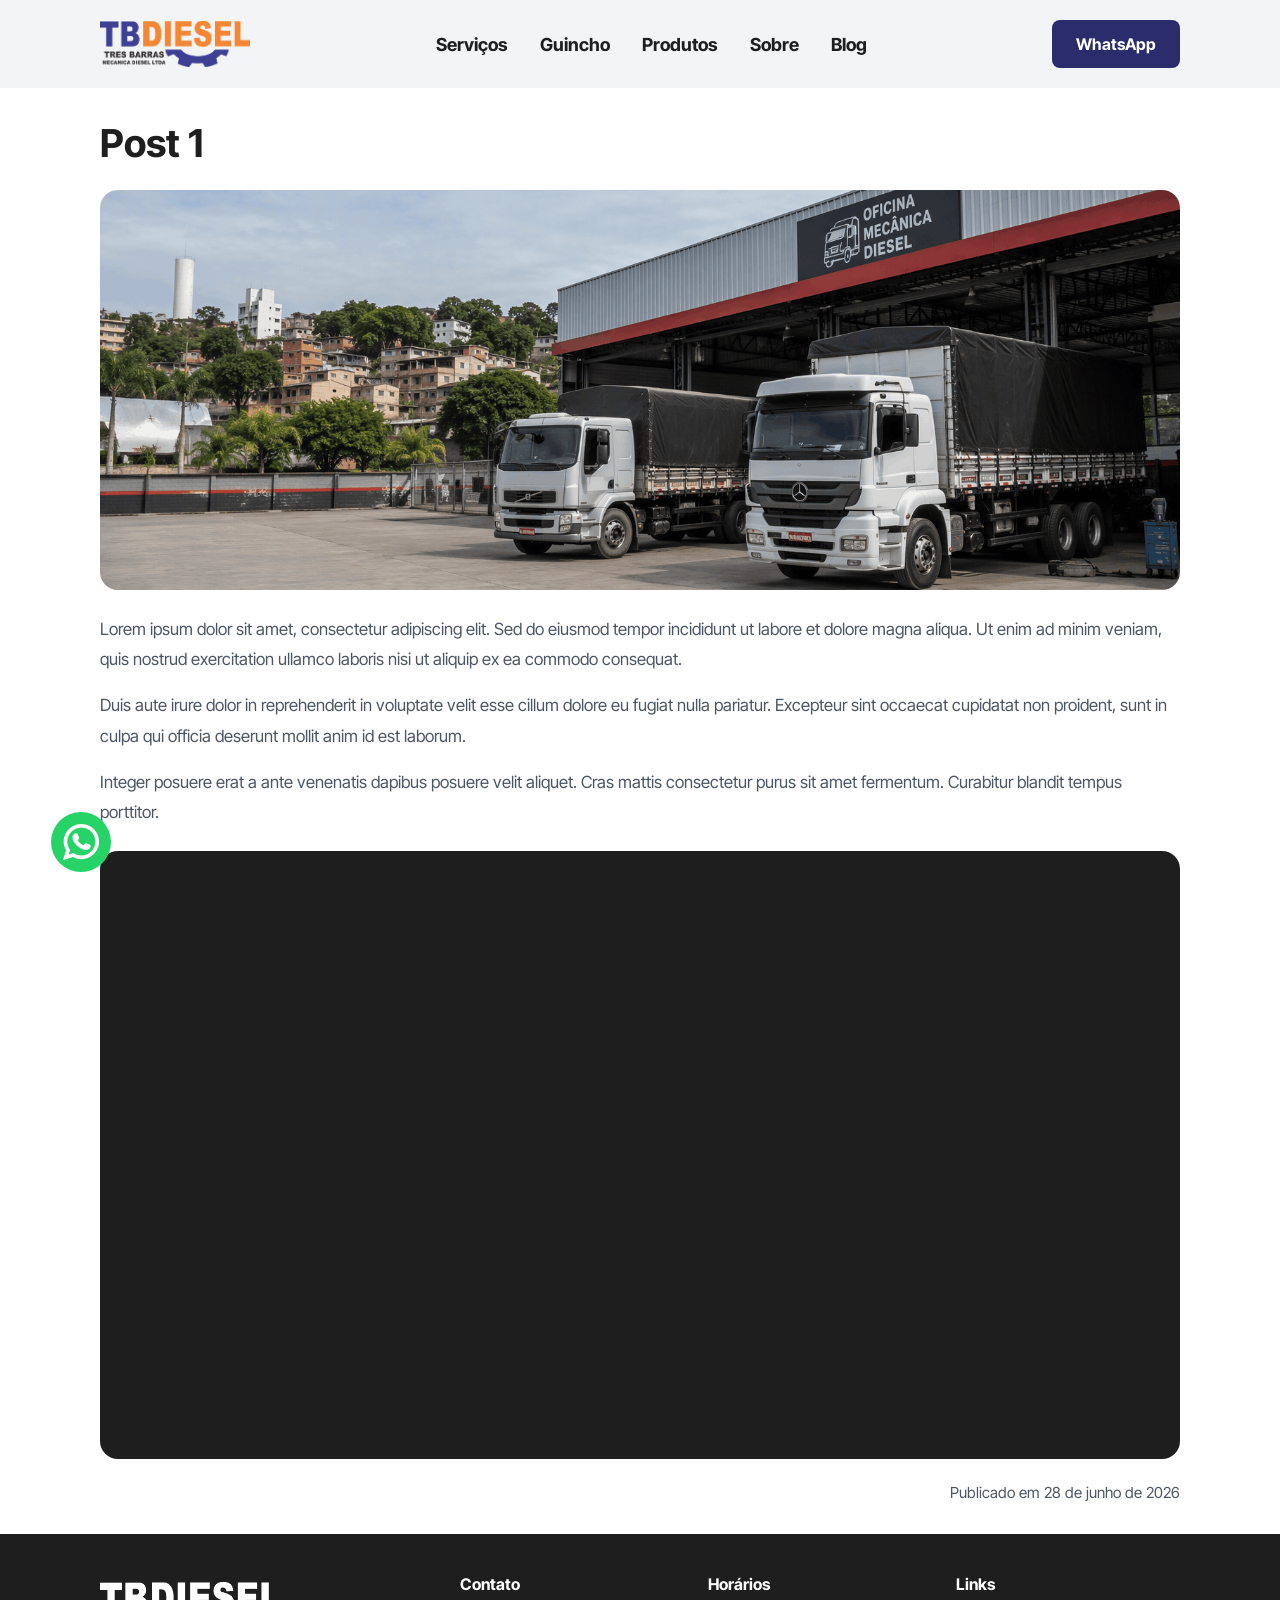
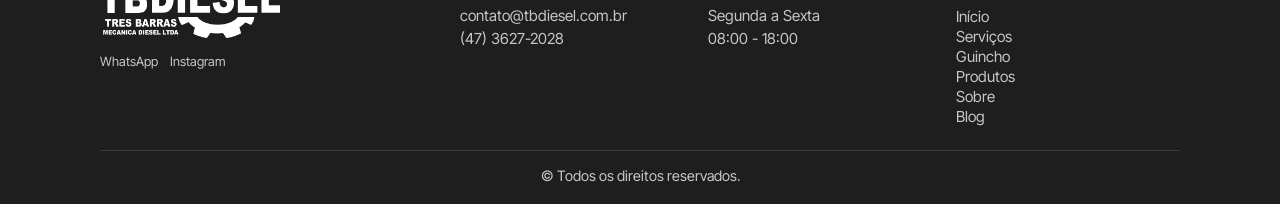
<file: post.html>
<!doctype html>
<html lang="pt-br">
  <head>
    <meta charset="UTF-8" />
    <meta name="viewport" content="width=device-width, initial-scale=1.0" />
    <link rel="stylesheet" href="global-style.css" />
    <link rel="stylesheet" href="post.css" />

    <title>TB Diesel - Post 1</title>
  </head>

  <body>
    <header id="header">
      <div id="header-content">
        <div class="wrapper-logo">
          <a href="/">
            <img src="images/logo.png" alt="Logo TruckStar" />
          </a>
        </div>
        <button
          id="menu-icon"
          onclick="handleDisplayMenu()"
          aria-label="Abrir menu"
          aria-expanded="false"
          aria-controls="menu"
          type="button"
        >
          <img src="/images/menu.svg" alt="" />
        </button>
        <nav id="menu" aria-label="Menu principal">
          <a href="/services.html">Serviços</a>
          <a href="/index.html#tow-truck">Guincho</a>
          <a href="/products.html">Produtos</a>
          <a href="/index.html#about">Sobre</a>
          <a href="/blog.html">Blog</a>
        </nav>
        <a id="menu-whatsapp-btn" class="btn btn-primary" href="#">WhatsApp</a>
      </div>
    </header>

    <a
      id="whatsapp-btn"
      href="https://wa.me/554736272028?text=Olá%20TB%20Diesel!"
      target="_blank"
    >
      <img src="images/whatsapp-logo.png" alt="Logo WhatsApp" />
    </a>

    <main>
      <section id="post">
        <article class="content">
          <h1>Post 1</h1>
          <img
            class="post-image"
            src="/images/carousel/1.png"
            alt="Imagem principal do post"
          />
          <div class="post-body">
            <p>
              Lorem ipsum dolor sit amet, consectetur adipiscing elit. Sed do
              eiusmod tempor incididunt ut labore et dolore magna aliqua. Ut
              enim ad minim veniam, quis nostrud exercitation ullamco laboris
              nisi ut aliquip ex ea commodo consequat.
            </p>
            <p>
              Duis aute irure dolor in reprehenderit in voluptate velit esse
              cillum dolore eu fugiat nulla pariatur. Excepteur sint occaecat
              cupidatat non proident, sunt in culpa qui officia deserunt mollit
              anim id est laborum.
            </p>
            <p>
              Integer posuere erat a ante venenatis dapibus posuere velit
              aliquet. Cras mattis consectetur purus sit amet fermentum.
              Curabitur blandit tempus porttitor.
            </p>
          </div>
          <section class="post-video" aria-label="Vídeo do YouTube">
            <iframe
              src="https://www.youtube.com/embed/taTmpYQ_3jk"
              title="Steve Jobs apresenta primeiro iPhone (2007 - Legendado)"
              allow="
                accelerometer;
                autoplay;
                clipboard-write;
                encrypted-media;
                gyroscope;
                picture-in-picture;
                web-share;
              "
              referrerpolicy="strict-origin-when-cross-origin"
              allowfullscreen
            ></iframe>
          </section>
          <p id="post-date">
            Publicado em
            <time datetime="2026-06-28">28 de junho de 2026</time>
          </p>
        </article>
      </section>
    </main>

    <footer id="footer">
      <div class="footer-content">
        <div class="footer-brand">
          <div class="wrapper-logo">
            <a href="/">
              <img src="/images/logo.png" alt="Logo TruckStar" />
            </a>
          </div>
          <div class="footer-social-links">
            <a
              href="https://wa.me/554736272028?text=Olá%20TB%20Diesel!"
              target="_blank"
              rel="noopener noreferrer"
              >WhatsApp</a
            >
            <a href="#">Instagram</a>
          </div>
        </div>

        <div class="footer-column">
          <h3>Contato</h3>
          <address class="footer-details">
            <a href="mailto:contato@tbdiesel.com.br">contato@tbdiesel.com.br</a>
            <a href="tel:36272028">(47) 3627-2028</a>
          </address>
        </div>

        <div class="footer-column">
          <h3>Horários</h3>
          <div class="footer-details">
            <p>Segunda a Sexta</p>
            <p>08:00 - 18:00</p>
          </div>
        </div>

        <div class="footer-column">
          <h3>Links</h3>
          <nav class="footer-details" aria-label="Links rápidos">
            <ul>
              <li><a href="/index.html">Início</a></li>
              <li><a href="/services.html">Serviços</a></li>
              <li><a href="/index.html#tow-truck">Guincho</a></li>
              <li><a href="/products.html">Produtos</a></li>
              <li><a href="/index.html#about">Sobre</a></li>
              <li><a href="/blog.html">Blog</a></li>
            </ul>
          </nav>
        </div>
      </div>

      <div class="footer-copy">
        <p>© Todos os direitos reservados.</p>
      </div>
    </footer>

    <script>
      // --------- HEADER ---------

      const header = document.getElementById("header");

      function updateHeaderHeight() {
        document.documentElement.style.setProperty(
          "--header-height",
          `${header.offsetHeight}px`,
        );
      }

      updateHeaderHeight();

      const headerObserver = new ResizeObserver(updateHeaderHeight);
      headerObserver.observe(header);

      // --------- MENU ---------

      const menu = document.getElementById("menu");
      const menuIcon = document.getElementById("menu-icon");

      function handleDisplayMenu() {
        const isOpen = menu.classList.toggle("menu-open");

        if (isOpen) {
          menuIcon.querySelector("img").src = "/images/close.svg";
          menuIcon.setAttribute("aria-label", "Fechar menu");
        } else {
          menuIcon.querySelector("img").src = "/images/menu.svg";
          menuIcon.setAttribute("aria-label", "Abrir menu");
        }

        menuIcon.setAttribute("aria-expanded", String(isOpen));
      }
    </script>
  </body>
</html>
</file>
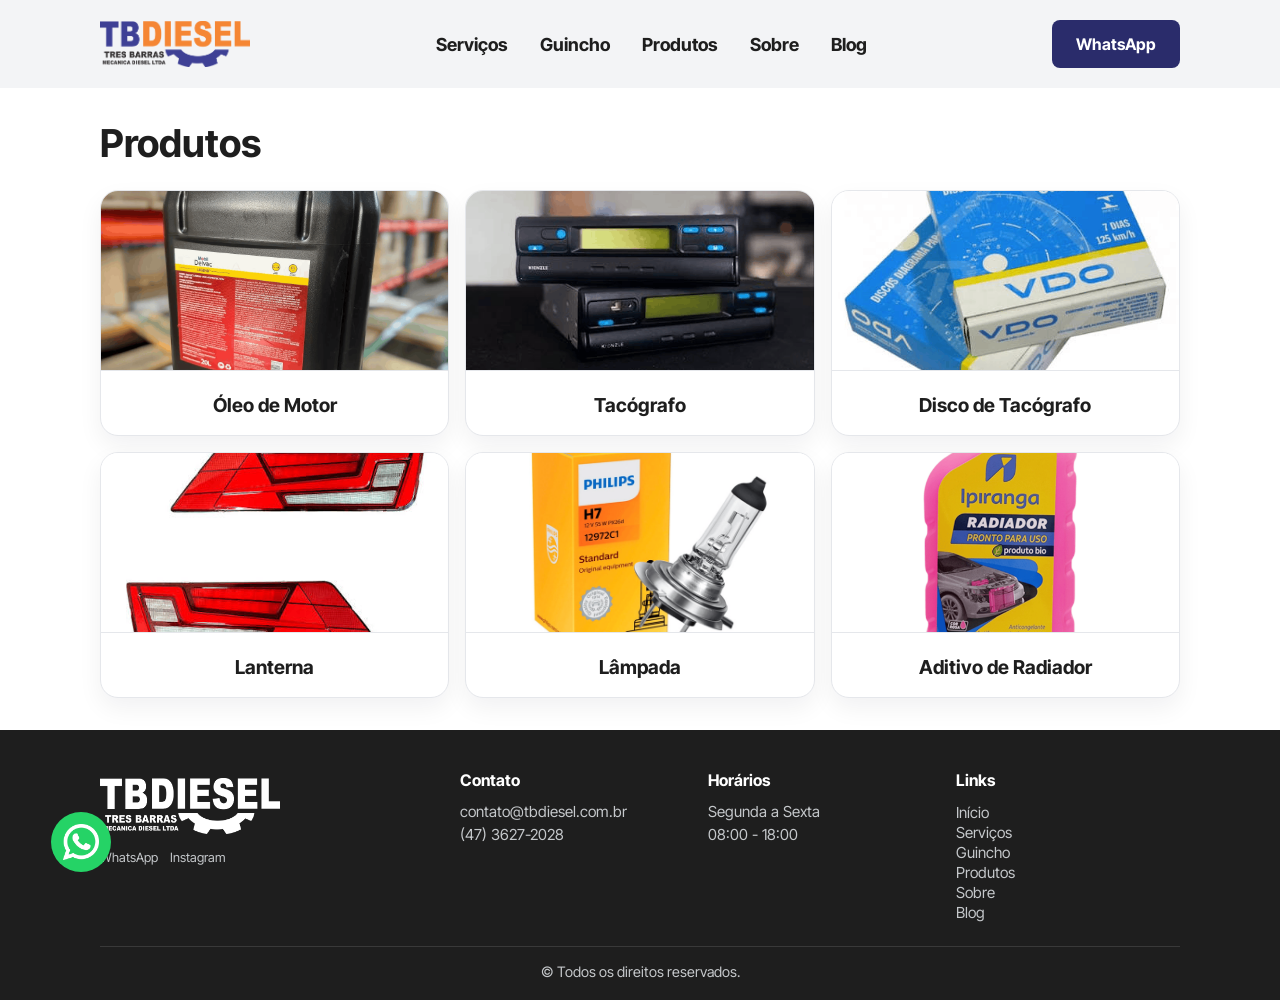
<file: products.html>
<!doctype html>
<html lang="pt-br">
  <head>
    <meta charset="UTF-8" />
    <meta name="viewport" content="width=device-width, initial-scale=1.0" />
    <link rel="stylesheet" href="global-style.css" />
    <link rel="stylesheet" href="products.css" />

    <title>TB Diesel - Produtos</title>
  </head>

  <body>
    <header id="header">
      <div id="header-content">
        <div class="wrapper-logo">
          <a href="/">
            <img src="images/logo.png" alt="Logo TruckStar" />
          </a>
        </div>
        <button
          id="menu-icon"
          onclick="handleDisplayMenu()"
          aria-label="Abrir menu"
          aria-expanded="false"
          aria-controls="menu"
          type="button"
        >
          <img src="/images/menu.svg" alt="" />
        </button>
        <nav id="menu" aria-label="Menu principal">
          <a href="/services.html">Serviços</a>
          <a href="/index.html#tow-truck">Guincho</a>
          <a href="/products.html">Produtos</a>
          <a href="/index.html#about">Sobre</a>
          <a href="/blog.html">Blog</a>
        </nav>
        <a id="menu-whatsapp-btn" class="btn btn-primary" href="#">WhatsApp</a>
      </div>
    </header>

    <a
      id="whatsapp-btn"
      href="https://wa.me/554736272028?text=Olá%20TB%20Diesel!"
      target="_blank"
    >
      <img src="images/whatsapp-logo.png" alt="Logo WhatsApp" />
    </a>

    <main>
      <section id="products">
        <div id="products-content" class="content">
          <h1>Produtos</h1>
          <div class="product-grid">
            <article class="offer-card product-card">
              <img
                class="product-image"
                src="/images/products/oleo-motor.png"
                alt="Produto 1"
              />
              <h2>Óleo de Motor</h2>
            </article>
            <article class="offer-card product-card">
              <img
                class="product-image"
                src="/images/products/tacografo.png"
                alt="Produto 2"
              />
              <h2>Tacógrafo</h2>
            </article>
            <article class="offer-card product-card">
              <img
                class="product-image"
                src="/images/products/disco-tacografo.png"
                alt="Produto 3"
              />
              <h2>Disco de Tacógrafo</h2>
            </article>

            <article class="offer-card product-card">
              <img
                class="product-image"
                src="/images/products/lanterna.png"
                alt="Produto 4"
              />
              <h2>Lanterna</h2>
            </article>
            <article class="offer-card product-card">
              <img
                class="product-image"
                src="/images/products/lampada.png"
                alt="Produto 5"
              />
              <h2>Lâmpada</h2>
            </article>
            <article class="offer-card product-card">
              <img
                class="product-image"
                src="/images/products/aditivo-radiador.png"
                alt="Produto 6"
              />
              <h2>Aditivo de Radiador</h2>
            </article>
          </div>
        </div>
      </section>
    </main>

    <footer id="footer">
      <div class="footer-content">
        <div class="footer-brand">
          <div class="wrapper-logo">
            <a href="/">
              <img src="/images/logo.png" alt="Logo TruckStar" />
            </a>
          </div>
          <div class="footer-social-links">
            <a
              href="https://wa.me/554736272028?text=Olá%20TB%20Diesel!"
              target="_blank"
              rel="noopener noreferrer"
              >WhatsApp</a
            >
            <a href="#">Instagram</a>
          </div>
        </div>

        <div class="footer-column">
          <h3>Contato</h3>
          <address class="footer-details">
            <a href="mailto:contato@tbdiesel.com.br">contato@tbdiesel.com.br</a>
            <a href="tel:36272028">(47) 3627-2028</a>
          </address>
        </div>

        <div class="footer-column">
          <h3>Horários</h3>
          <div class="footer-details">
            <p>Segunda a Sexta</p>
            <p>08:00 - 18:00</p>
          </div>
        </div>

        <div class="footer-column">
          <h3>Links</h3>
          <nav class="footer-details" aria-label="Links rápidos">
            <ul>
              <li><a href="/index.html">Início</a></li>
              <li><a href="/services.html">Serviços</a></li>
              <li><a href="/index.html#tow-truck">Guincho</a></li>
              <li><a href="/products.html">Produtos</a></li>
              <li><a href="/index.html#about">Sobre</a></li>
              <li><a href="/blog.html">Blog</a></li>
            </ul>
          </nav>
        </div>
      </div>

      <div class="footer-copy">
        <p>© Todos os direitos reservados.</p>
      </div>
    </footer>

    <script>
      // --------- HEADER ---------

      const header = document.getElementById("header");

      function updateHeaderHeight() {
        document.documentElement.style.setProperty(
          "--header-height",
          `${header.offsetHeight}px`,
        );
      }

      updateHeaderHeight();

      const headerObserver = new ResizeObserver(updateHeaderHeight);
      headerObserver.observe(header);

      // --------- MENU ---------

      const menu = document.getElementById("menu");
      const menuIcon = document.getElementById("menu-icon");

      function handleDisplayMenu() {
        const isOpen = menu.classList.toggle("menu-open");

        if (isOpen) {
          menuIcon.querySelector("img").src = "/images/close.svg";
          menuIcon.setAttribute("aria-label", "Fechar menu");
        } else {
          menuIcon.querySelector("img").src = "/images/menu.svg";
          menuIcon.setAttribute("aria-label", "Abrir menu");
        }

        menuIcon.setAttribute("aria-expanded", String(isOpen));
      }
    </script>
  </body>
</html>
</file>
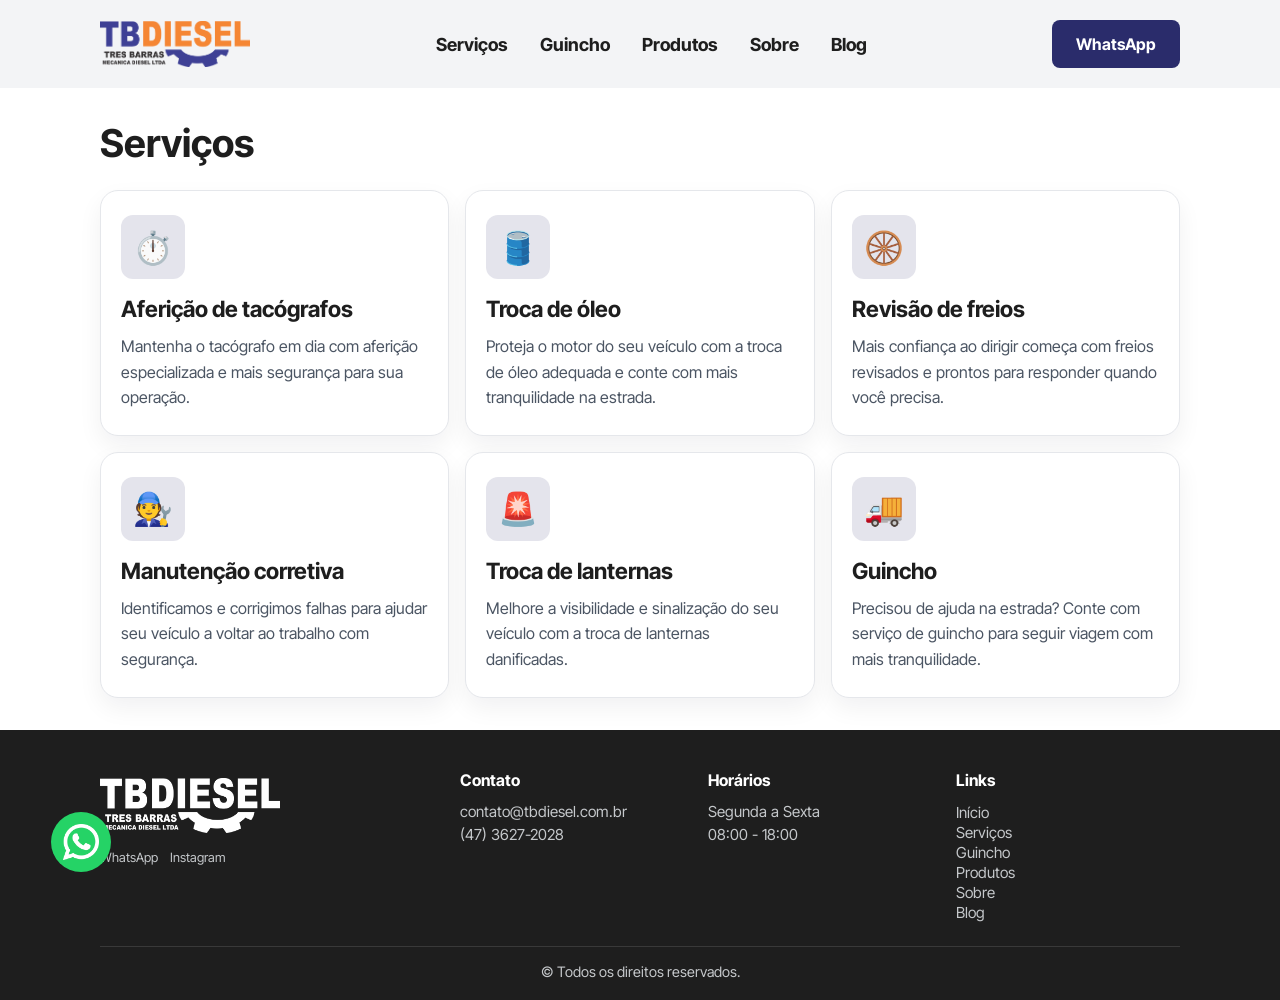
<file: services.html>
<!doctype html>
<html lang="pt-br">
  <head>
    <meta charset="UTF-8" />
    <meta name="viewport" content="width=device-width, initial-scale=1.0" />
    <link rel="stylesheet" href="global-style.css" />

    <title>TB Diesel - Serviços</title>
  </head>

  <body>
    <header id="header">
      <div id="header-content">
        <div class="wrapper-logo">
          <a href="/">
            <img src="images/logo.png" alt="Logo TruckStar" />
          </a>
        </div>
        <button
          id="menu-icon"
          onclick="handleDisplayMenu()"
          aria-label="Abrir menu"
          aria-expanded="false"
          aria-controls="menu"
          type="button"
        >
          <img src="/images/menu.svg" alt="" />
        </button>
        <nav id="menu" aria-label="Menu principal">
          <a href="/services.html">Serviços</a>
          <a href="/index.html#tow-truck">Guincho</a>
          <a href="/products.html">Produtos</a>
          <a href="/index.html#about">Sobre</a>
          <a href="/blog.html">Blog</a>
        </nav>
        <a id="menu-whatsapp-btn" class="btn btn-primary" href="#">WhatsApp</a>
      </div>
    </header>

    <a
      id="whatsapp-btn"
      href="https://wa.me/554736272028?text=Olá%20TB%20Diesel!"
      target="_blank"
    >
      <img src="images/whatsapp-logo.png" alt="Logo WhatsApp" />
    </a>

    <main>
      <section id="services">
        <div id="services-content" class="content">
          <h1>Serviços</h1>
          <div class="service-grid">
            <article class="offer-card service-card">
              <div class="service-icon">⏱️</div>
              <h2>Aferição de tacógrafos</h2>
              <p>
                Mantenha o tacógrafo em dia com aferição especializada e mais
                segurança para sua operação.
              </p>
            </article>
            <article class="offer-card service-card">
              <div class="service-icon">🛢️</div>
              <h2>Troca de óleo</h2>
              <p>
                Proteja o motor do seu veículo com a troca de óleo adequada e
                conte com mais tranquilidade na estrada.
              </p>
            </article>
            <article class="offer-card service-card">
              <div class="service-icon">🛞</div>
              <h2>Revisão de freios</h2>
              <p>
                Mais confiança ao dirigir começa com freios revisados e prontos
                para responder quando você precisa.
              </p>
            </article>
            <article class="offer-card service-card">
              <div class="service-icon">🧑‍🔧</div>
              <h2>Manutenção corretiva</h2>
              <p>
                Identificamos e corrigimos falhas para ajudar seu veículo a
                voltar ao trabalho com segurança.
              </p>
            </article>
            <article class="offer-card service-card">
              <div class="service-icon">🚨</div>
              <h2>Troca de lanternas</h2>
              <p>
                Melhore a visibilidade e sinalização do seu veículo com a troca
                de lanternas danificadas.
              </p>
            </article>
            <article class="offer-card service-card">
              <div class="service-icon">🚚</div>
              <h2>Guincho</h2>
              <p>
                Precisou de ajuda na estrada? Conte com serviço de guincho para
                seguir viagem com mais tranquilidade.
              </p>
            </article>
          </div>
        </div>
      </section>
    </main>

    <footer id="footer">
      <div class="footer-content">
        <div class="footer-brand">
          <div class="wrapper-logo">
            <a href="/">
              <img src="/images/logo.png" alt="Logo TruckStar" />
            </a>
          </div>
          <div class="footer-social-links">
            <a
              href="https://wa.me/554736272028?text=Olá%20TB%20Diesel!"
              target="_blank"
              rel="noopener noreferrer"
              >WhatsApp</a
            >
            <a href="#">Instagram</a>
          </div>
        </div>

        <div class="footer-column">
          <h3>Contato</h3>
          <address class="footer-details">
            <a href="mailto:contato@tbdiesel.com.br">contato@tbdiesel.com.br</a>
            <a href="tel:36272028">(47) 3627-2028</a>
          </address>
        </div>

        <div class="footer-column">
          <h3>Horários</h3>
          <div class="footer-details">
            <p>Segunda a Sexta</p>
            <p>08:00 - 18:00</p>
          </div>
        </div>

        <div class="footer-column">
          <h3>Links</h3>
          <nav class="footer-details" aria-label="Links rápidos">
            <ul>
              <li><a href="/index.html">Início</a></li>
              <li><a href="/services.html">Serviços</a></li>
              <li><a href="/index.html#tow-truck">Guincho</a></li>
              <li><a href="/products.html">Produtos</a></li>
              <li><a href="/index.html#about">Sobre</a></li>
              <li><a href="/blog.html">Blog</a></li>
            </ul>
          </nav>
        </div>
      </div>

      <div class="footer-copy">
        <p>© Todos os direitos reservados.</p>
      </div>
    </footer>

    <script>
      // --------- HEADER ---------

      const header = document.getElementById("header");

      function updateHeaderHeight() {
        document.documentElement.style.setProperty(
          "--header-height",
          `${header.offsetHeight}px`,
        );
      }

      updateHeaderHeight();

      const headerObserver = new ResizeObserver(updateHeaderHeight);
      headerObserver.observe(header);

      // --------- MENU ---------

      const menu = document.getElementById("menu");
      const menuIcon = document.getElementById("menu-icon");

      function handleDisplayMenu() {
        const isOpen = menu.classList.toggle("menu-open");

        if (isOpen) {
          menuIcon.querySelector("img").src = "/images/close.svg";
          menuIcon.setAttribute("aria-label", "Fechar menu");
        } else {
          menuIcon.querySelector("img").src = "/images/menu.svg";
          menuIcon.setAttribute("aria-label", "Abrir menu");
        }

        menuIcon.setAttribute("aria-expanded", String(isOpen));
      }
    </script>
  </body>
</html>
</file>
<file: global-style.css>
:root {
  --color-primary: #2a2c6b;
  --color-primary-soft: #2a2c6b20;
  --color-second: #e3792e;
  --color-white: #ffffff;
  --color-black: #000;
  --color-surface: #f3f4f6;
  --color-surface-dark: #1e1e1e;
  --color-subtle: #393939;
  --color-text-muted: #4b5563;
  --color-footer-text: #c5c8cb;
  --color-border: #e5e7eb;
  --color-shadow-soft: rgba(15, 23, 42, 0.06);
  --color-shadow-medium: rgba(15, 23, 42, 0.12);
  --color-shadow-card: rgba(15, 23, 42, 0.05);
  --color-border-light: rgba(255, 255, 255, 0.12);
  --color-placeholder-image: #243dba86;
  --color-green-whatsapp: #25d366;
  --color-green-dark-whatsapp: #008416;

  --header-height: 0px;

  --padding-section: 32px clamp(16px, 4vw, 48px);
}

@font-face {
  font-family: "Inter Tight";
  src: url("fonts/InterTight-VariableFont_wght.ttf") format("truetype");
  font-style: normal;
  font-weight: 100 900;
  font-display: swap;
}

@font-face {
  font-family: "Inter Tight";
  src: url("fonts/InterTight-Italic-VariableFont_wght.ttf") format("truetype");
  font-style: italic;
  font-weight: 100 900;
  font-display: swap;
}

* {
  margin: 0;
  padding: 0;
  box-sizing: border-box;
  font-family: "Inter Tight", sans-serif;
  font-optical-sizing: auto;
  font-style: normal;
}

.material-symbols-outlined {
  font-variation-settings:
    "FILL" 0,
    "wght" 400,
    "GRAD" 0,
    "opsz" 24;
}

body {
  padding-top: var(--header-height);
  color: var(--color-surface-dark);
}

section[id] {
  scroll-margin-top: calc(var(--header-height) + 16px);
}

a {
  text-decoration: none;
  color: inherit;
  cursor: pointer;
}

.btn {
  display: flex;
  align-items: center;
  justify-content: center;
  padding: 0 16px;
  border: 0;
  border-radius: 8px;
  background-color: var(--color-primary);
  color: var(--color-white);
  font-weight: bold;
  flex-shrink: 0;
  transition: 0.3s ease;
  transition-property: background-color, color;
  cursor: pointer;
}

.btn:hover {
  background-color: var(--color-second);
  color: var(--color-primary);
}

.btn-primary {
  min-width: 128px;
  height: 48px;
  font-size: 1rem;
}

.btn-second {
  width: fit-content;
  font-size: 0.9rem;
  padding: 8px 12px;
}

#header {
  width: 100%;
  display: flex;
  justify-content: center;
  position: fixed;
  top: 0;
  left: 0;
  z-index: 10;
  padding: 0 clamp(16px, 4vw, 48px);
  background-color: var(--color-surface);
  text-align: center;
}

#header-content {
  width: 100%;
  max-width: 1080px;
  display: flex;
  flex-direction: row;
  align-items: center;
  justify-content: space-between;
  gap: 8px;
}

.wrapper-logo {
  display: flex;
  align-items: center;
  padding: 16px 0;
}

.wrapper-logo img {
  width: 150px;
  height: 56px;
  display: block;
  object-fit: contain;
}

#menu-icon {
  display: none;
  padding: 4px;
  background: transparent;
  border: none;
  cursor: pointer;
}

#menu-icon:hover {
  opacity: 0.7;
}

#menu-icon > img {
  width: 32px;
  height: 32px;
  display: block;
}

#menu {
  display: flex;
  align-items: center;
  justify-content: center;
  flex-wrap: wrap;
  gap: clamp(16px, 3vw, 32px);
}

#menu > a {
  font-size: 18px;
  font-weight: bold;
  cursor: pointer;
  transition: color 0.2s ease;
}

#menu > a:hover {
  color: var(--color-second);
}

#whatsapp-btn {
  width: 60px;
  height: 60px;
  display: flex;
  align-items: center;
  justify-content: center;
  position: fixed;
  z-index: 5;
  bottom: 28px;
  left: 4%;
  border-radius: 50%;
  background-color: var(--color-green-whatsapp);
  cursor: pointer;
  transition: 0.3s ease;
  transition-property: background-color;
}

#whatsapp-btn:hover {
  background-color: var(--color-green-dark-whatsapp);
}

#whatsapp-btn > img {
  width: 60%;
  filter: brightness(0) invert(1);
}

#carousel {
  width: 100%;
  height: 400px;
  display: flex;
  justify-content: center;
  position: relative;
  padding: 0;
}

#carousel input {
  display: none;
}

#carousel-background {
  width: 400%;
  height: 100%;
  display: flex;
  overflow: hidden;
}

.carousel-wrapper-image {
  transition: 0.8s;
}

#carousel-radio-1:checked ~ #carousel-background > #carousel-wrapper-image-1 {
  margin-left: 0;
}

#carousel-radio-2:checked ~ #carousel-background > #carousel-wrapper-image-1 {
  margin-left: -100%;
}

#carousel-radio-3:checked ~ #carousel-background > #carousel-wrapper-image-1 {
  margin-left: -200%;
}

#carousel-radio-4:checked ~ #carousel-background > #carousel-wrapper-image-1 {
  margin-left: -300%;
}

#carousel-radio-1:checked
  ~ #carousel-content
  > #carousel-menu-navigation
  > #carousel-navigation-btn-1 {
  background-color: var(--color-surface);
}

#carousel-radio-2:checked
  ~ #carousel-content
  > #carousel-menu-navigation
  > #carousel-navigation-btn-2 {
  background-color: var(--color-surface);
}

#carousel-radio-3:checked
  ~ #carousel-content
  > #carousel-menu-navigation
  > #carousel-navigation-btn-3 {
  background-color: var(--color-surface);
}

#carousel-radio-4:checked
  ~ #carousel-content
  > #carousel-menu-navigation
  > #carousel-navigation-btn-4 {
  background-color: var(--color-surface);
}

#carousel-background > .carousel-wrapper-image {
  width: 100%;
  height: 100%;
}

#carousel-background .carousel-image {
  width: 100vw;
  height: 100%;
  object-fit: cover;
  object-position: center;
}

#carousel-content {
  width: 100%;
  height: 100%;
  display: grid;
  grid-template-rows: 1fr auto 1fr;
  position: absolute;
  z-index: 1;
  background: linear-gradient(to top, rgba(0, 0, 0, 0.8) 0%, transparent 100%);
  color: var(--color-surface);
}

#carousel-menu-navigation {
  display: flex;
  gap: 8px;
  justify-content: center;
  position: absolute;
  bottom: 8px;
  left: 0;
  right: 0;
  margin: 0 auto;
}

.carousel-navigation-btn {
  width: clamp(8px, 1.2vw, 12px);
  height: clamp(8px, 1.2vw, 12px);
  background: transparent;
  display: block;
  border-radius: 50%;
  border: clamp(1px, 0.2vw, 2px) solid var(--color-surface);
  cursor: pointer;
  transition: 0.3s ease;
  transition-property: background-color;
}

.carousel-navigation-btn:hover {
  background-color: #ffffffaf;
}

#carousel-wrapper-arrows {
  grid-row: 2;
  width: 100%;
  display: flex;
  justify-content: space-between;
  padding: 0 clamp(4px, 2vw, 28px);
}

.carousel-arrow-btn {
  width: clamp(24px, 5vw, 48px);
  height: clamp(24px, 5vw, 48px);
  display: flex;
  align-items: center;
  justify-content: center;
  border: none;
  border-radius: 50%;
  background: transparent;
  color: var(--color-surface);
  cursor: pointer;
}

.carousel-arrow-btn:hover {
  background-color: rgba(15, 23, 42, 0.12);
}

.carousel-arrow-btn > img {
  width: clamp(24px, 4vw, 40px);
  height: clamp(24px, 4vw, 40px);
}

#carousel-text {
  grid-row: 3;
  width: 100%;
  max-width: 1080px;
  justify-self: center;
  display: flex;
  flex-direction: column;
  align-items: flex-start;
  justify-content: flex-end;
  gap: 8px;
  padding: var(--padding-section);
}

#carousel-text > h3 {
  max-width: 720px;
  font-size: 18px;
}

section {
  width: 100%;
  padding: var(--padding-section);
}

section.colored {
  background-color: var(--color-surface);
}

section > .content {
  width: 100%;
  max-width: 1080px;
  display: flex;
  flex-direction: column;
  gap: 24px;
  margin: 0 auto;
}

section > .content > h1 {
  font-size: clamp(2rem, 3vw, 2.4rem);
}

section > .content > .btn-second {
  align-self: center;
}

.section-eyebrow {
  margin-bottom: 8px;
  color: var(--color-second);
  font-size: 0.88rem;
  font-weight: bold;
  text-transform: uppercase;
  letter-spacing: 0.08em;
}

.offer-card {
  border: 1px solid var(--color-border);
  border-radius: 18px;
  box-shadow: 0 10px 24px var(--color-shadow-soft);
  background-color: var(--color-white);
  transition:
    transform 0.2s ease,
    box-shadow 0.2s ease;
}

.offer-card:hover {
  box-shadow: 0 16px 30px var(--color-shadow-medium);
  transform: translateY(-4px);
}

.service-grid {
  display: grid;
  grid-template-columns: repeat(3, minmax(200px, 1fr));
  gap: 16px;
}

.service-card {
  padding: 24px 20px;
}

.service-icon {
  width: 64px;
  height: 64px;
  display: flex;
  align-items: center;
  justify-content: center;
  margin-bottom: 16px;
  border-radius: 12px;
  background: var(--color-primary-soft);
  font-size: 2rem;
}

.service-card > h2 {
  font-size: 1.4rem;
  margin-bottom: 12px;
}

.service-card > p {
  color: var(--color-text-muted);
  font-size: 1rem;
  line-height: 1.6;
}

#tow-truck-content {
  display: grid;
  grid-template-columns: minmax(0, 1fr) minmax(360px, 1.05fr);
  align-items: center;
  gap: clamp(32px, 6vw, 72px);
}

.tow-truck-text {
  display: flex;
  flex-direction: column;
  align-items: flex-start;
  gap: 12px;
}

.tow-truck-text > h1 {
  font-size: clamp(2rem, 3vw, 2.7rem);
}

.tow-truck-text > p:not(.section-eyebrow) {
  max-width: 512px;
  color: var(--color-text-muted);
  font-size: 1rem;
  line-height: 1.7;
}

.tow-truck-image {
  min-height: 320px;
  overflow: hidden;
  border-radius: 20px;
  box-shadow: 0 16px 30px var(--color-shadow-medium);
}

.tow-truck-image > img {
  width: 100%;
  height: 100%;
  min-height: 320px;
  display: block;
  object-fit: cover;
  object-position: center;
}

.product-grid {
  display: grid;
  grid-template-columns: repeat(3, minmax(200px, 1fr));
  gap: 16px;
}

.product-card {
  overflow: hidden;
}

.product-image {
  width: 100%;
  height: 180px;
  border-bottom: 1px solid var(--color-border);
  background-color: var(--color-placeholder-image);
  object-fit: cover;
  object-position: center;
}

.product-card > h2 {
  padding: 18px 20px;
  font-size: 1.2rem;
  text-align: center;
}

.about-card {
  display: grid;
  gap: 24px;
}

#about-history,
#about-location {
  display: grid;
  grid-template-columns: 1.2fr 1.8fr;
  align-items: stretch;
  border: 1px solid var(--color-border);
  border-radius: 20px;
  background-color: var(--color-white);
  overflow: hidden;
  box-shadow: 0 10px 24px var(--color-shadow-card);
}

#about-location {
  grid-template-columns: 1.8fr 1.2fr;
}

.about-text {
  padding: 28px 32px;
  display: flex;
  flex-direction: column;
  justify-content: center;
  gap: 12px;
}

.about-text > h2 {
  font-size: 1.8rem;
}

.about-text > p {
  color: var(--color-text-muted);
  font-size: 1rem;
  line-height: 1.7;
}

.about-media {
  width: 100%;
  height: clamp(240px, 50vw, 320px);
  overflow: hidden;
}

#about-image {
  display: block;
  width: 100%;
  height: 100%;
  object-fit: cover;
  object-position: center;
}

#about-map > iframe {
  width: 100%;
  height: 100%;
  display: block;
  border: 0;
}

#about-partners {
  display: flex;
  flex-direction: column;
  gap: 16px;
  padding: 8px 28px 0 28px;
}

#about-partners > h3 {
  font-size: 1.2rem;
  text-align: center;
}

#about-partners-grid {
  display: grid;
  grid-template-columns: repeat(6, max-content);
  justify-content: center;
  gap: clamp(8px, 1.5vw, 16px);
}

.partner-logo {
  width: clamp(112px, 10vw, 132px);
  height: clamp(68px, 6vw, 100px);
  border-radius: 14px;
  display: flex;
  align-items: center;
  justify-content: center;
  /* background-color: var(--color-placeholder-image); */
  font-size: 30px;
  font-weight: 900;
  color: var(--color-primary);
}

.blog-grid {
  display: grid;
  gap: 22px;
}

.blog-card {
  width: 100%;
  display: grid;
  grid-template-columns: 110px 220px minmax(0, 1fr) auto;
  align-items: center;
  gap: 18px;
  padding: 18px 20px;
  border: 1px solid var(--color-border);
  border-radius: 18px;
  box-shadow: 0 10px 24px var(--color-shadow-card);
  background-color: var(--color-white);
}

.blog-date {
  min-height: 90px;
  display: flex;
  flex-direction: column;
  align-items: center;
  justify-content: center;
  padding: 14px 10px;
  border-radius: 12px;
  background-color: var(--color-primary-soft);
  font-weight: bold;
  text-align: center;
}

.blog-date > time {
  display: flex;
  flex-direction: column;
  align-items: center;
  justify-content: center;
}

.blog-date > time > span:first-child {
  font-size: 2rem;
  line-height: 1;
}

.blog-date > time > span:last-child {
  display: block;
  font-size: 0.8rem;
  margin-top: 6px;
}

.blog-image {
  width: 100%;
  height: 150px;
  border-radius: 14px;
  background-color: var(--color-placeholder-image);
  object-fit: cover;
  object-position: center;
}

.blog-text {
  display: flex;
  flex-direction: column;
  gap: 8px;
}

.blog-text > h2 {
  font-size: 1.5rem;
}

.blog-text > p {
  color: var(--color-text-muted);
  line-height: 1.7;
  font-size: 1rem;
}

#footer {
  background-color: var(--color-surface-dark);
  padding: 40px 20px 20px;
  color: var(--color-footer-text);
}

#footer a:hover {
  color: var(--color-white);
  text-decoration: underline;
}

.footer-content {
  max-width: 1080px;
  display: grid;
  grid-template-columns: 1.5fr 1fr 1fr 1fr;
  gap: 24px;
  align-items: start;
  margin: 0 auto;
}

.footer-brand {
  height: 100%;
  display: flex;
  flex-direction: column;
  align-items: flex-start;
  gap: 8px;
}

.footer-brand .wrapper-logo {
  padding: 0;
  filter: brightness(0) invert(1);
}

.footer-brand .wrapper-logo img {
  width: 180px;
  height: 72px;
}

.footer-social-links {
  display: flex;
  gap: 12px;
}

.footer-social-links a {
  font-size: 0.8rem;
  text-decoration: none;
}

.footer-column h3 {
  margin-bottom: 12px;
  color: var(--color-white);
  font-size: 1rem;
}

.footer-details {
  display: flex;
  flex-direction: column;
  gap: 4px;
}

.footer-details p,
.footer-details a {
  font-size: 0.95rem;
}

.footer-details ul {
  list-style: none;
}

.footer-copy {
  max-width: 1080px;
  margin: 24px auto 0;
  padding-top: 16px;
  border-top: 1px solid var(--color-border-light);
  font-size: 0.9rem;
  text-align: center;
}

@media (max-width: 900px) {
  #about-partners-grid {
    grid-template-columns: repeat(3, max-content);
  }
}

@media (max-width: 850px) {
  #about-history,
  #about-location {
    grid-template-columns: 1fr;
  }
}

@media (max-width: 768px) {
  #header {
    position: fixed;
  }

  #header-content {
    flex-direction: row;
    gap: 0;
  }

  #menu-whatsapp-btn {
    display: none;
  }

  #menu-icon {
    display: block;
  }

  #menu {
    width: 100%;
    display: none;
    gap: 0;
    position: absolute;
    top: 100%;
    left: 0;
    padding: 0 clamp(16px, 4vw, 48px);
    border-top: 2px solid var(--color-border);
    background-color: var(--color-surface);
  }

  #menu.menu-open {
    display: flex;
  }

  #menu > a {
    width: 100%;
    padding: 8px 0;
  }

  #carousel {
    height: min(360px, 50vh);
  }

  #carousel-text > h1 {
    font-size: clamp(24px, 8vw, 32px);
  }

  #carousel-text > h3 {
    font-size: clamp(14px, 4vw, 18px);
  }

  .service-grid,
  .product-grid {
    grid-template-columns: repeat(2, minmax(220px, 1fr));
  }

  #tow-truck-content {
    grid-template-columns: 1fr;
    gap: 24px;
  }

  .tow-truck-image,
  .tow-truck-image > img {
    min-height: 240px;
  }

  #about-partners-logos {
    grid-template-columns: repeat(2, minmax(120px, 1fr));
  }

  .blog-grid {
    grid-template-columns: repeat(2, minmax(250px, 1fr));
  }

  .blog-card {
    grid-template-columns: 1fr;
    align-items: start;
  }

  .blog-date {
    width: fit-content;
    min-width: 110px;
  }

  .blog-card > a {
    width: fit-content;
    justify-self: center;
    padding: 8px 12px;
    font-size: 0.9rem;
  }

  .footer-content {
    grid-template-columns: 1fr;
    text-align: center;
  }

  .footer-brand {
    justify-content: center;
    align-items: center;
  }

  .footer-column ul {
    display: flex;
    flex-wrap: wrap;
    justify-content: center;
    gap: 12px;
  }
}

@media (max-width: 628px) {
  .blog-grid {
    grid-template-columns: 1fr;
  }
}

@media (max-width: 528px) {
  #carousel {
    height: min(332px, 55vh);
  }

  #carousel-text > h1 {
    font-size: clamp(18px, 8vw, 28px);
  }

  #carousel-text > h3 {
    font-size: clamp(12px, 4vw, 16px);
  }

  .service-grid,
  .product-grid {
    grid-template-columns: 1fr;
  }

  .product-card:nth-last-child(-n + 3) {
    display: none;
  }

  .product-image {
    height: 160px;
  }
}

@media (max-width: 468px) {
  #carousel-text {
    padding-bottom: 24px;
  }

  #carousel-text > h3 {
    font-size: clamp(10px, 3.5vw, 16px);
  }

  #about-partners-grid {
    grid-template-columns: repeat(2, max-content);
  }
}
</file>
<file: admin-pages.css>
.admin-label {
  width: 100%;
  color: var(--color-text-muted);
  font-weight: 600;
}
</file>
<file: create-post.css>
#create-post {
  min-height: calc(100vh - var(--header-height));
  background-color: var(--color-surface);
}

.create-post-heading > p:last-child {
  color: var(--color-text-muted);
  line-height: 1.6;
}

.create-post-layout {
  display: grid;
  grid-template-columns: minmax(0, 1.4fr) minmax(280px, 0.8fr);
  align-items: start;
  gap: 24px;
}

.create-post-card,
.preview-panel {
  display: flex;
  flex-direction: column;
  gap: 24px;
  padding: clamp(20px, 3vw, 32px);
  border: 1px solid var(--color-border);
  border-radius: 18px;
  box-shadow: 0 10px 24px var(--color-shadow-card);
  background-color: var(--color-white);
}

.form-field {
  display: flex;
  flex-direction: column;
  gap: 8px;
}

.field-heading {
  display: flex;
  align-items: baseline;
  justify-content: space-between;
  gap: 12px;
}

.form-field label {
  font-weight: 700;
}

.character-count,
.form-field small {
  color: var(--color-text-muted);
  font-size: 0.88rem;
}

.form-field input,
.form-field textarea {
  width: 100%;
  padding: 12px 14px;
  border: 1px solid var(--color-border);
  border-radius: 8px;
  background-color: var(--color-white);
  color: var(--color-surface-dark);
  font: inherit;
}

.form-field input:focus,
.form-field textarea:focus {
  outline: 2px solid var(--color-primary);
  outline-offset: 2px;
}

.form-field textarea {
  min-height: 240px;
  resize: vertical;
  line-height: 1.7;
}

.text-button {
  width: fit-content;
  border: 0;
  background: transparent;
  color: var(--color-primary);
  font: inherit;
  font-weight: 700;
  cursor: pointer;
}

.text-button:hover {
  color: var(--color-second);
}

.form-actions {
  display: flex;
  flex-wrap: wrap;
  gap: 12px;
}

.form-actions .btn {
  min-height: 48px;
}

.preview-panel {
  position: sticky;
  top: calc(var(--header-height) + 24px);
}

.preview-panel-heading {
  display: flex;
  flex-direction: column;
  gap: 4px;
}

.preview-panel-heading .section-eyebrow {
  margin: 0;
}

.preview-panel-heading h2 {
  font-size: 1.4rem;
}

.post-preview {
  display: flex;
  flex-direction: column;
  gap: 16px;
}

.post-preview > h3 {
  font-size: clamp(1.5rem, 3vw, 2rem);
  line-height: 1.2;
  overflow-wrap: anywhere;
}

.preview-image {
  display: block;
  width: 100%;
  max-height: 400px;
  aspect-ratio: 16 / 9;
  border-radius: 14px;
  background-color: var(--color-placeholder-image);
  object-fit: cover;
}

.preview-image[hidden] {
  display: none;
}

.preview-placeholder {
  color: var(--color-text-muted);
}

.preview-date {
  align-self: flex-end;
  color: var(--color-text-muted);
  font-size: 0.9rem;
  text-align: right;
}

.preview-date[hidden] {
  display: none;
}

.preview-body {
  display: flex;
  flex-direction: column;
  gap: 16px;
  color: var(--color-text-muted);
  line-height: 1.7;
  overflow-wrap: anywhere;
}

.preview-video {
  width: 100%;
  aspect-ratio: 16 / 9;
  overflow: hidden;
  border-radius: 12px;
  background-color: var(--color-surface-dark);
}

.preview-video > iframe {
  display: block;
  width: 100%;
  height: 100%;
  border: 0;
}

@media (max-width: 768px) {
  .create-post-layout {
    grid-template-columns: 1fr;
  }

  .preview-panel {
    position: static;
  }
}

@media (max-width: 528px) {
  .admin-header-content {
    min-height: 72px;
  }

  .admin-header-content .wrapper-logo img {
    width: 120px;
  }

  .admin-label {
    display: none;
  }

  .admin-header-content > .btn {
    margin-left: auto;
  }

  .field-heading {
    align-items: flex-start;
    flex-direction: column;
    gap: 4px;
  }
}
</file>
<file: manage-posts.css>
#header {
  position: static;
}

#manage-posts {
  min-height: 100vh;
  background-color: var(--color-surface);
}

.manage-posts-list {
  display: flex;
  flex-direction: column;
  gap: 16px;
}

.manage-post-card {
  display: grid;
  grid-template-columns: 180px minmax(0, 1fr) auto;
  align-items: center;
  gap: 20px;
  padding: 16px;
  border: 1px solid var(--color-border);
  border-radius: 18px;
  box-shadow: 0 10px 24px var(--color-shadow-card);
  background-color: var(--color-white);
}

.manage-post-image {
  display: block;
  width: 100%;
  height: 128px;
  border-radius: 12px;
  background-color: var(--color-placeholder-image);
  object-fit: cover;
}

.manage-post-details {
  display: flex;
  flex-direction: column;
  gap: 8px;
  min-width: 0;
}

.manage-post-date {
  color: var(--color-text-muted);
  font-size: 0.9rem;
}

.manage-post-details > h2 {
  font-size: 1.3rem;
  overflow-wrap: anywhere;
}

.manage-post-details > p {
  color: var(--color-text-muted);
  line-height: 1.5;
  display: -webkit-box;
  overflow: hidden;
  -webkit-box-orient: vertical;
  -webkit-line-clamp: 2;
}

.manage-post-actions {
  display: flex;
  flex-direction: column;
  gap: 8px;
}

.btn-delete-post {
  background-color: #b42318;
  color: var(--color-white);
}

.btn-delete-post:hover {
  background-color: #8f1c13;
  color: var(--color-white);
}

.empty-list {
  padding: 24px;
  border: 1px dashed var(--color-border);
  border-radius: 12px;
  color: var(--color-text-muted);
  text-align: center;
}

.empty-list[hidden] {
  display: none;
}

@media (max-width: 700px) {
  .manage-post-card {
    grid-template-columns: 120px minmax(0, 1fr);
    gap: 12px;
  }

  .manage-post-image {
    height: 110px;
  }

  .manage-post-actions {
    grid-column: 1 / -1;
    flex-direction: row;
    justify-content: flex-end;
  }
}

@media (max-width: 468px) {
  .manage-post-card {
    grid-template-columns: 1fr;
  }

  .manage-post-image {
    height: 180px;
  }

  .manage-post-actions {
    justify-content: stretch;
  }

  .manage-post-actions .btn {
    flex: 1;
  }
}
</file>
<file: post.css>
.post-image {
  width: 100%;
  max-height: 400px;
  aspect-ratio: 16 / 9;
  border-radius: 18px;
  background-color: var(--color-placeholder-image);
  object-fit: cover;
}

#post-date {
  align-self: flex-end;
  color: var(--color-text-muted);
  font-size: 0.95rem;
  text-align: right;
}

.post-body {
  display: flex;
  flex-direction: column;
  gap: 16px;
  color: var(--color-text-muted);
  font-size: 1.05rem;
  line-height: 1.8;
}

.post-video {
  width: 100%;
  aspect-ratio: 16 / 9;
  padding: 0;
  overflow: hidden;
  border-radius: 18px;
  background-color: var(--color-surface-dark);
}

.post-video > iframe {
  display: block;
  width: 100%;
  height: 100%;
  border: 0;
}

@media (max-width: 700px) {
  #post-date {
    align-self: center;
    text-align: center;
  }
}
</file>
<file: products.css>
@media (max-width: 528px) {
  .product-card:nth-last-child(-n + 3) {
    display: block;
  }
}
</file>
